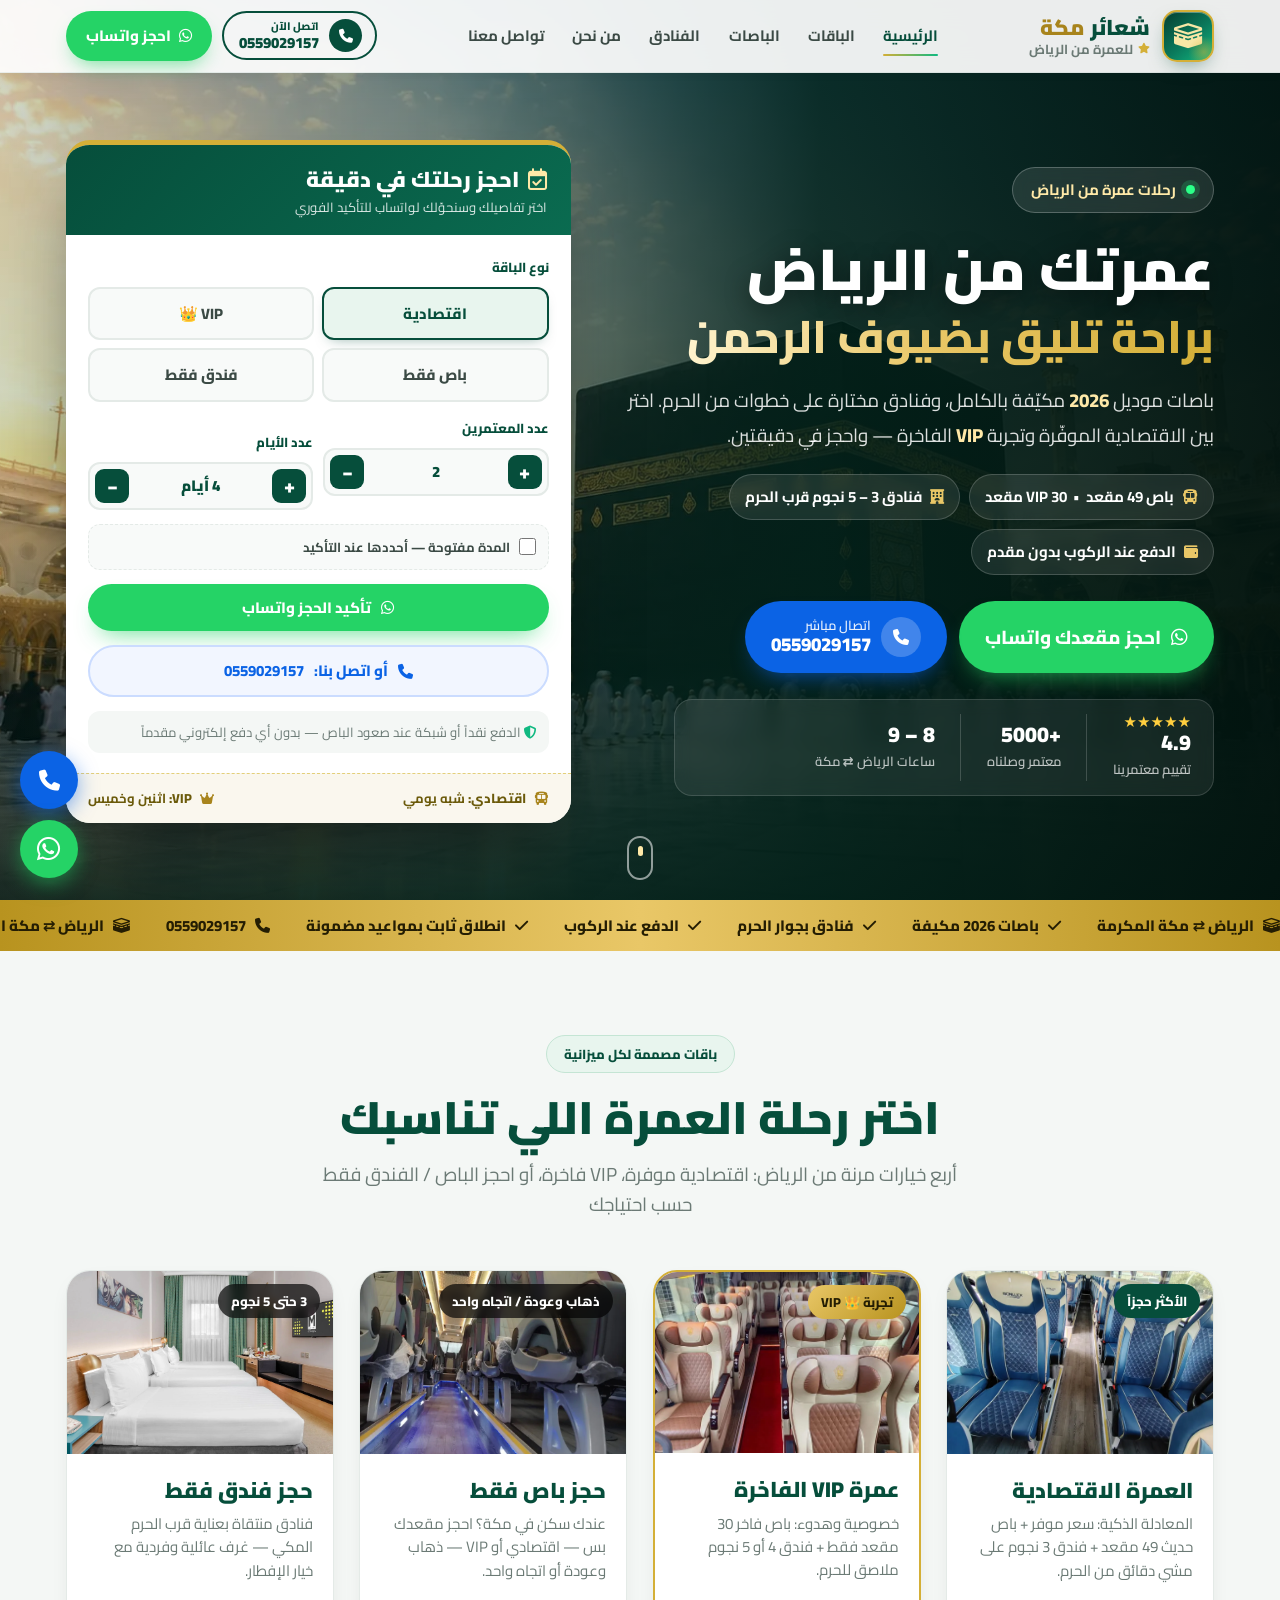
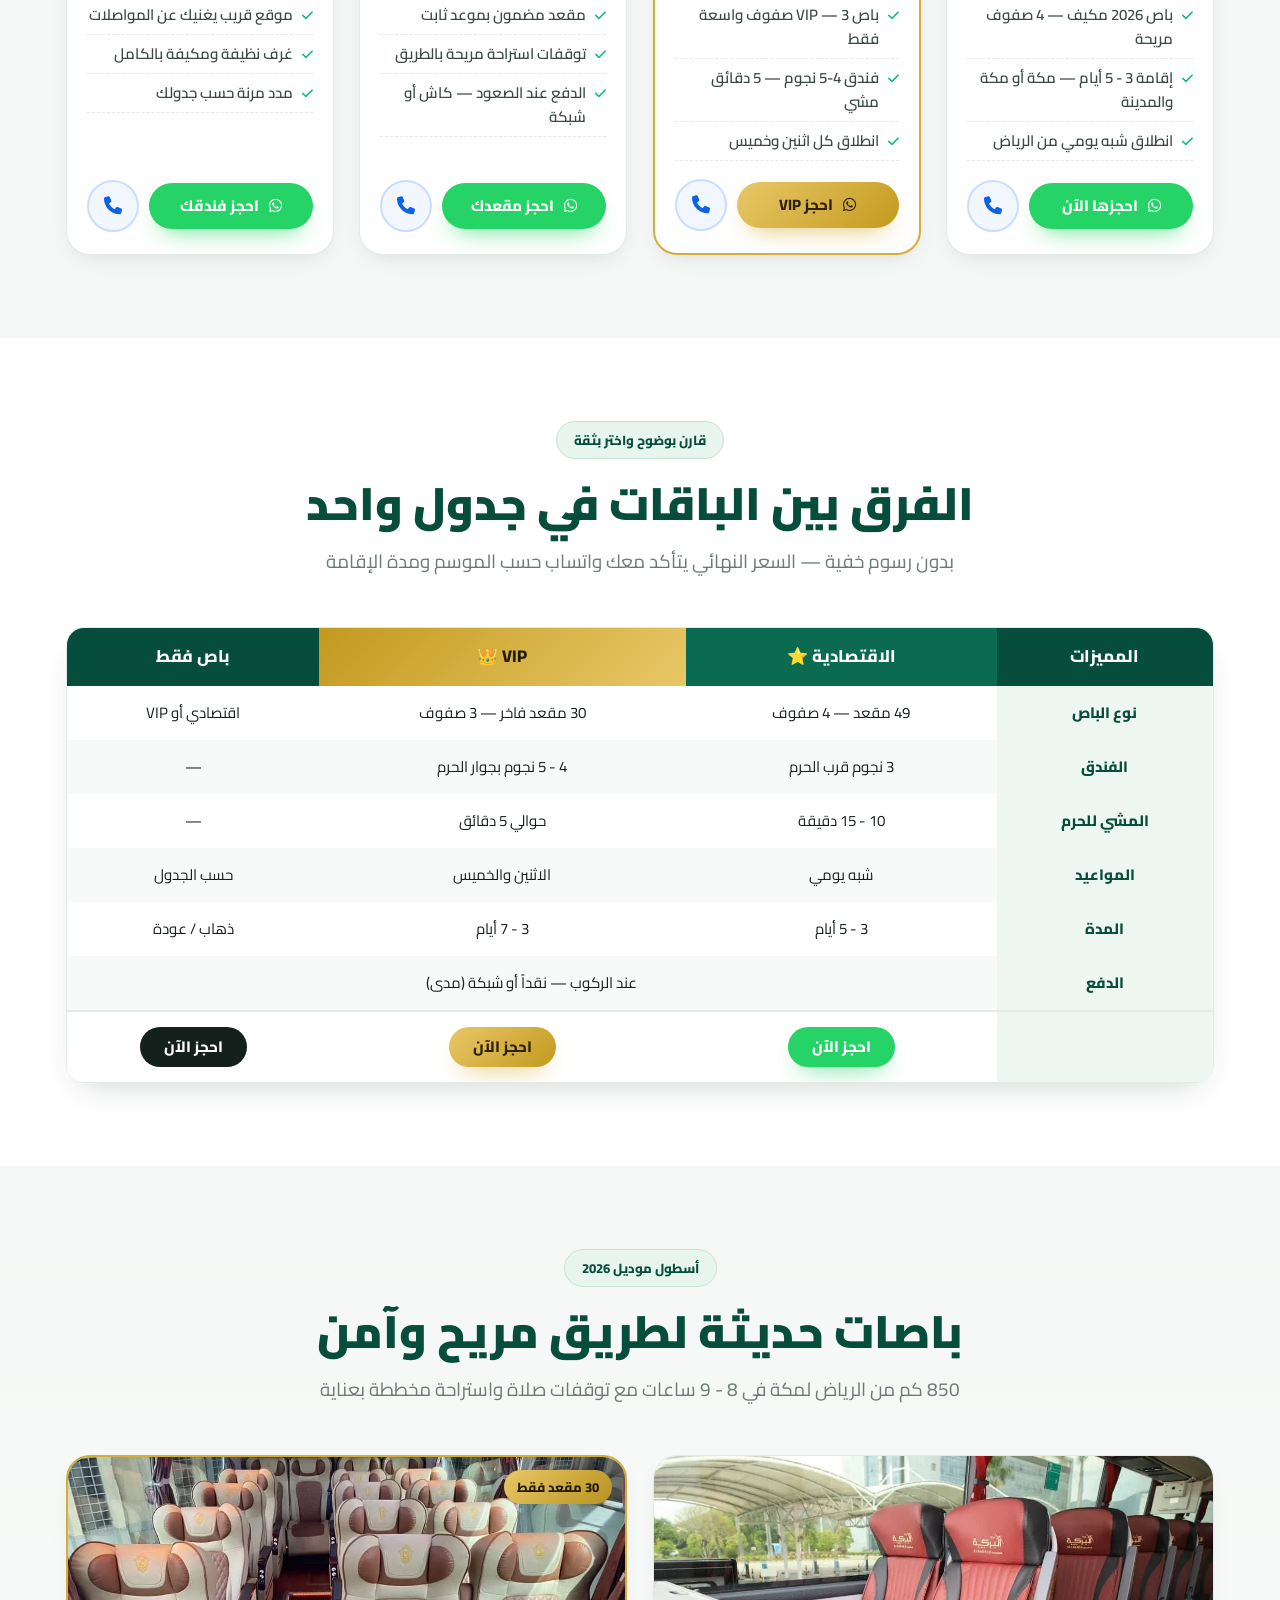
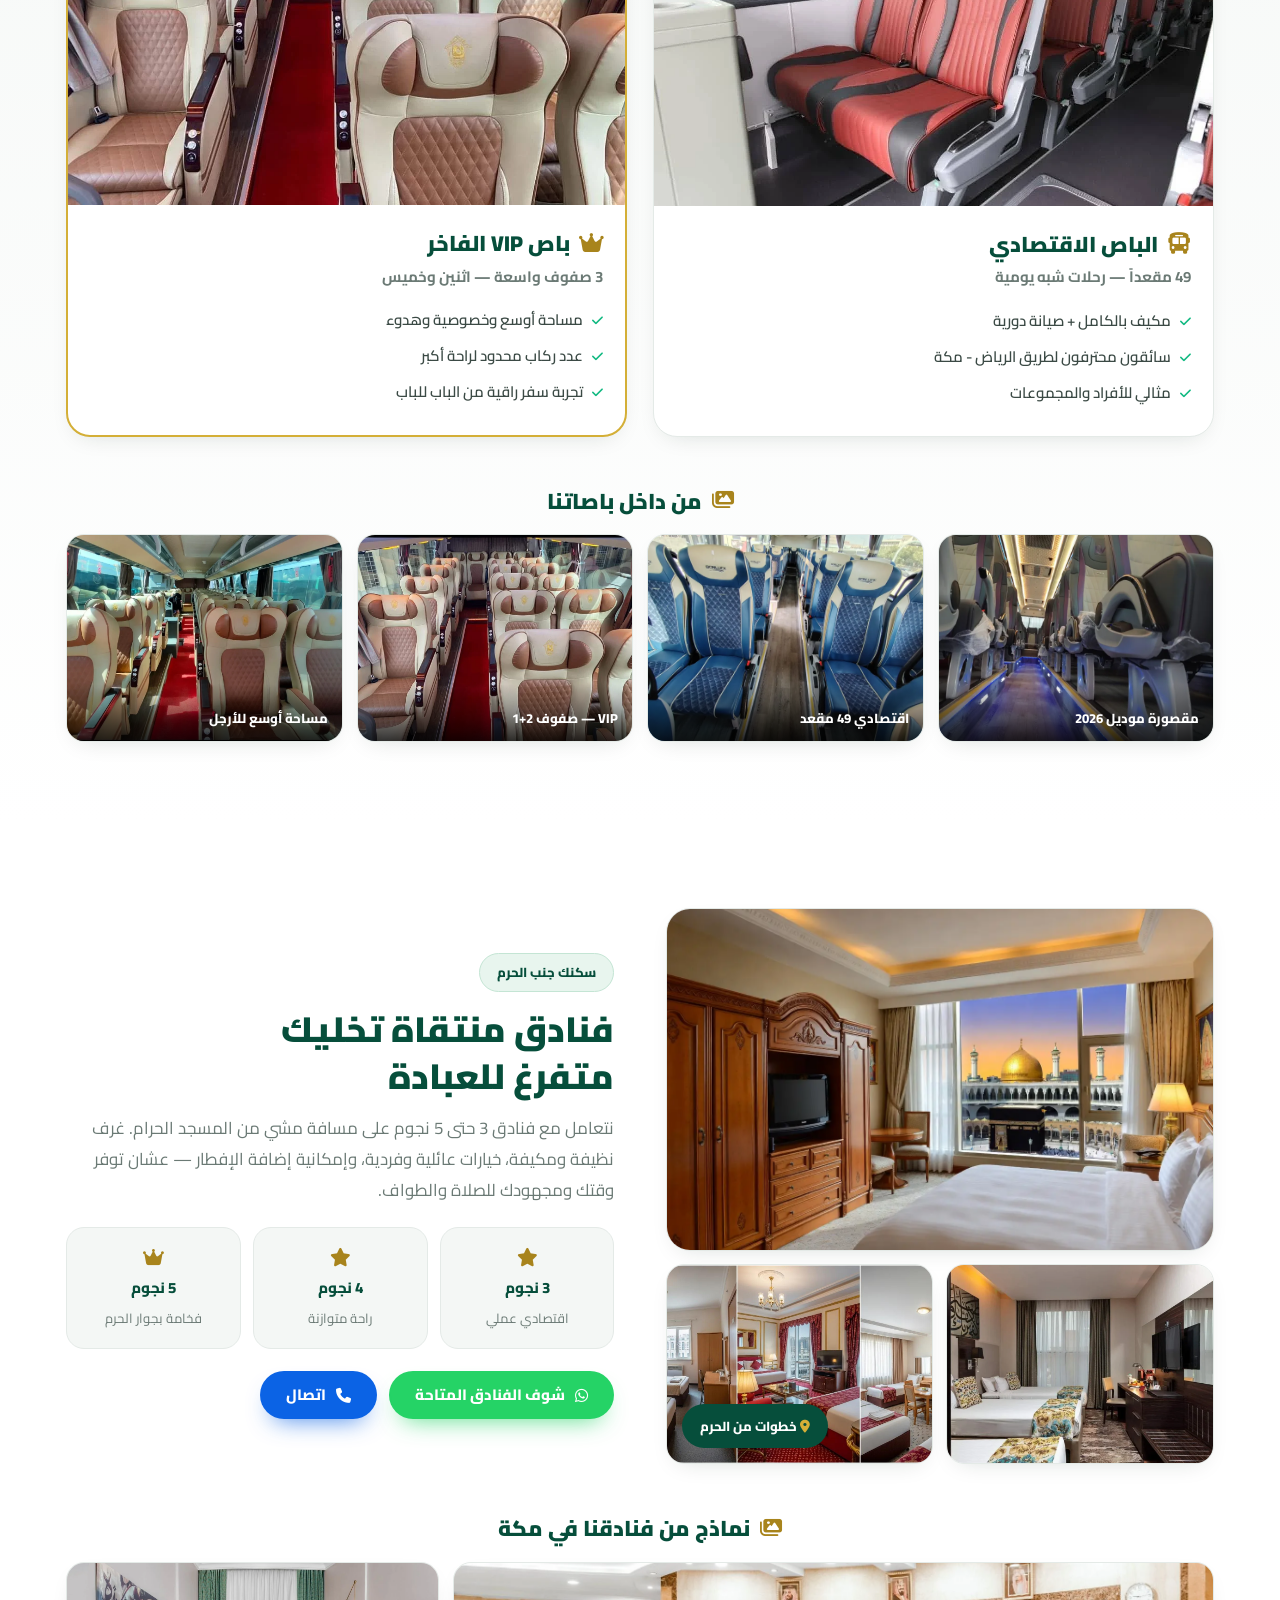
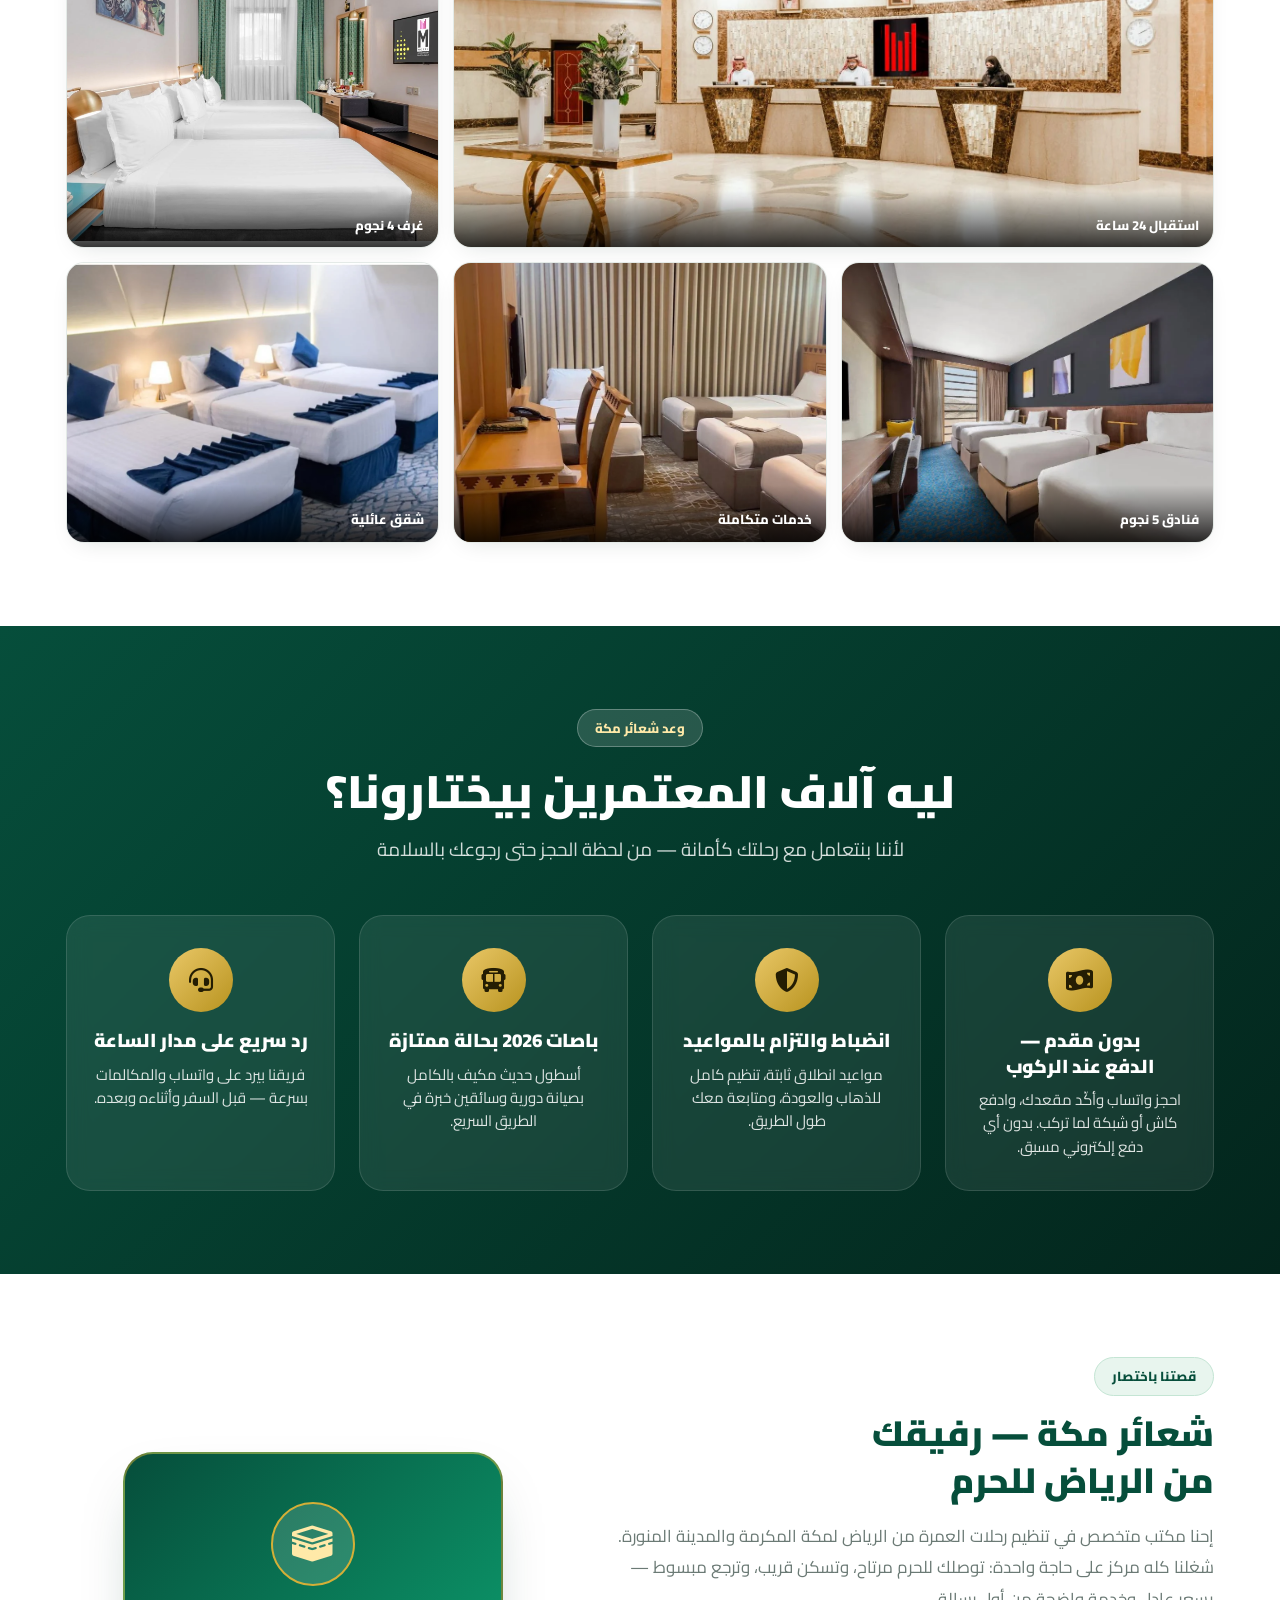
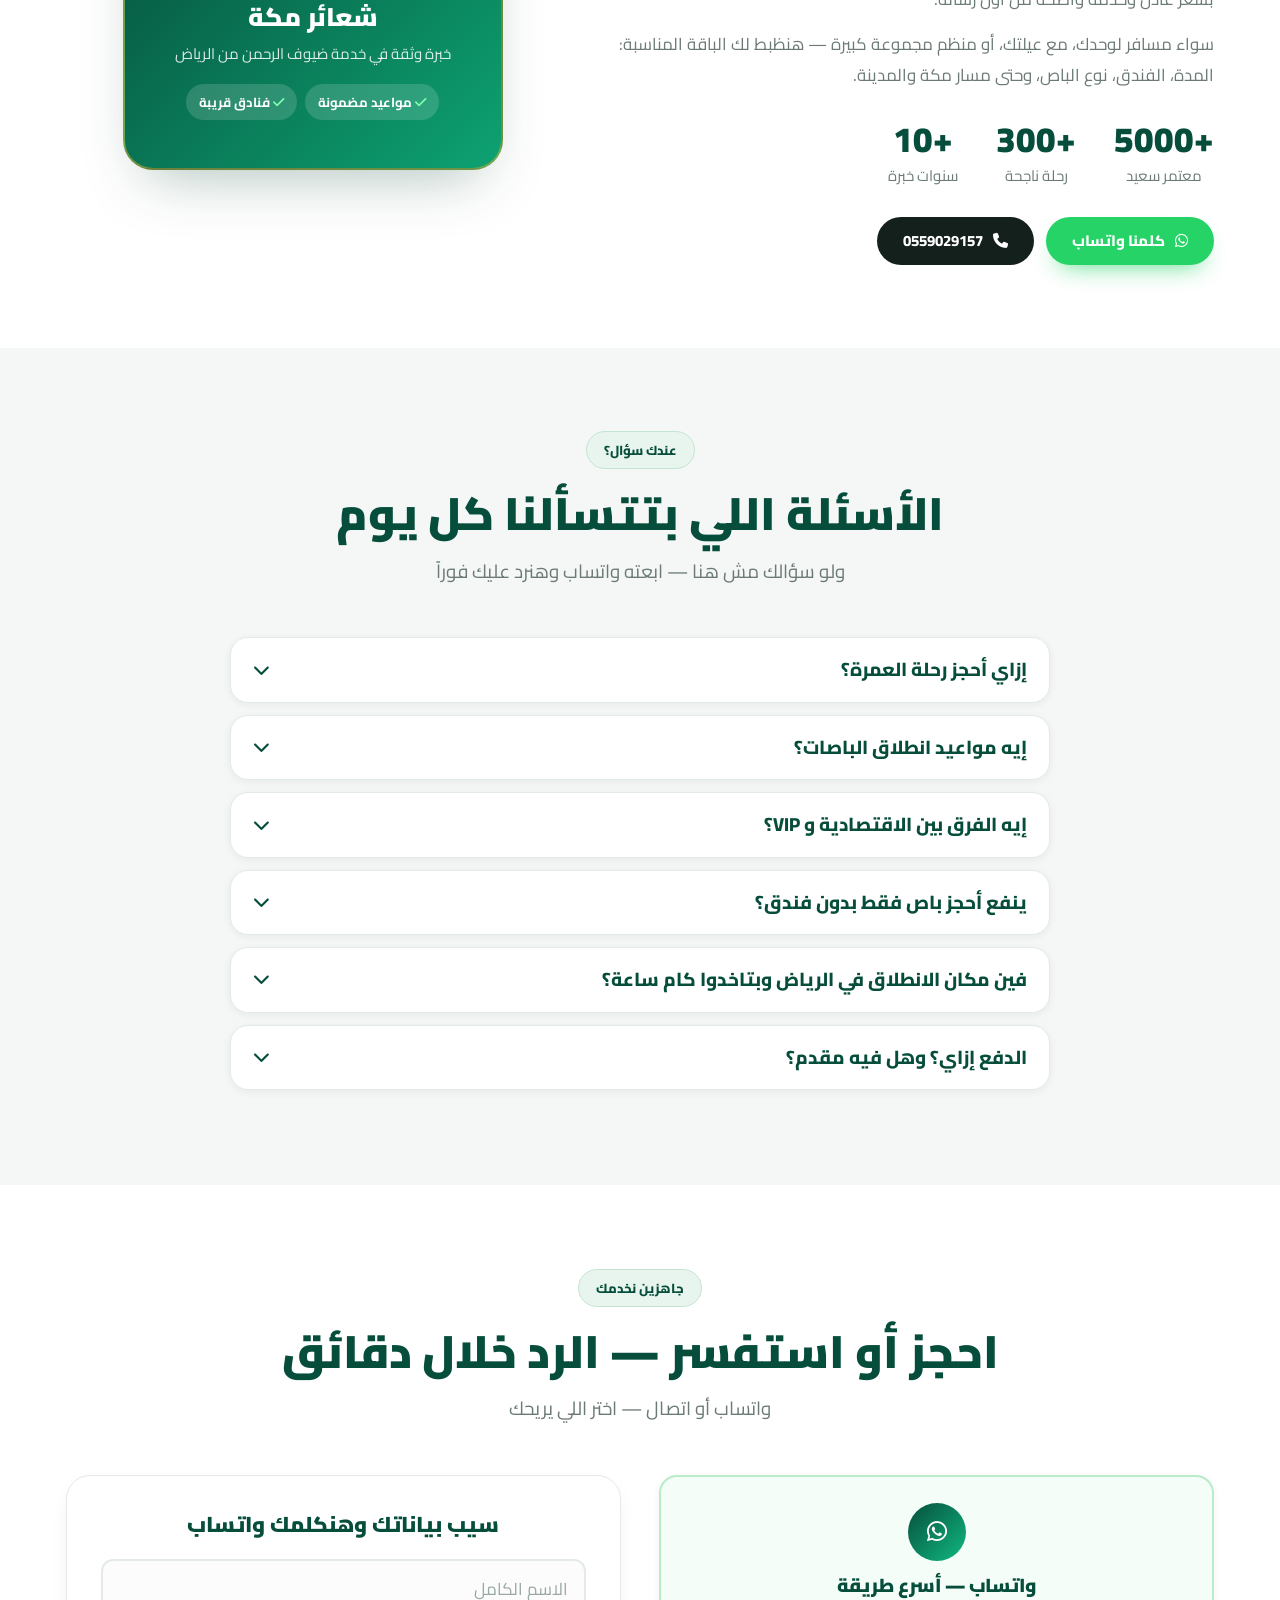
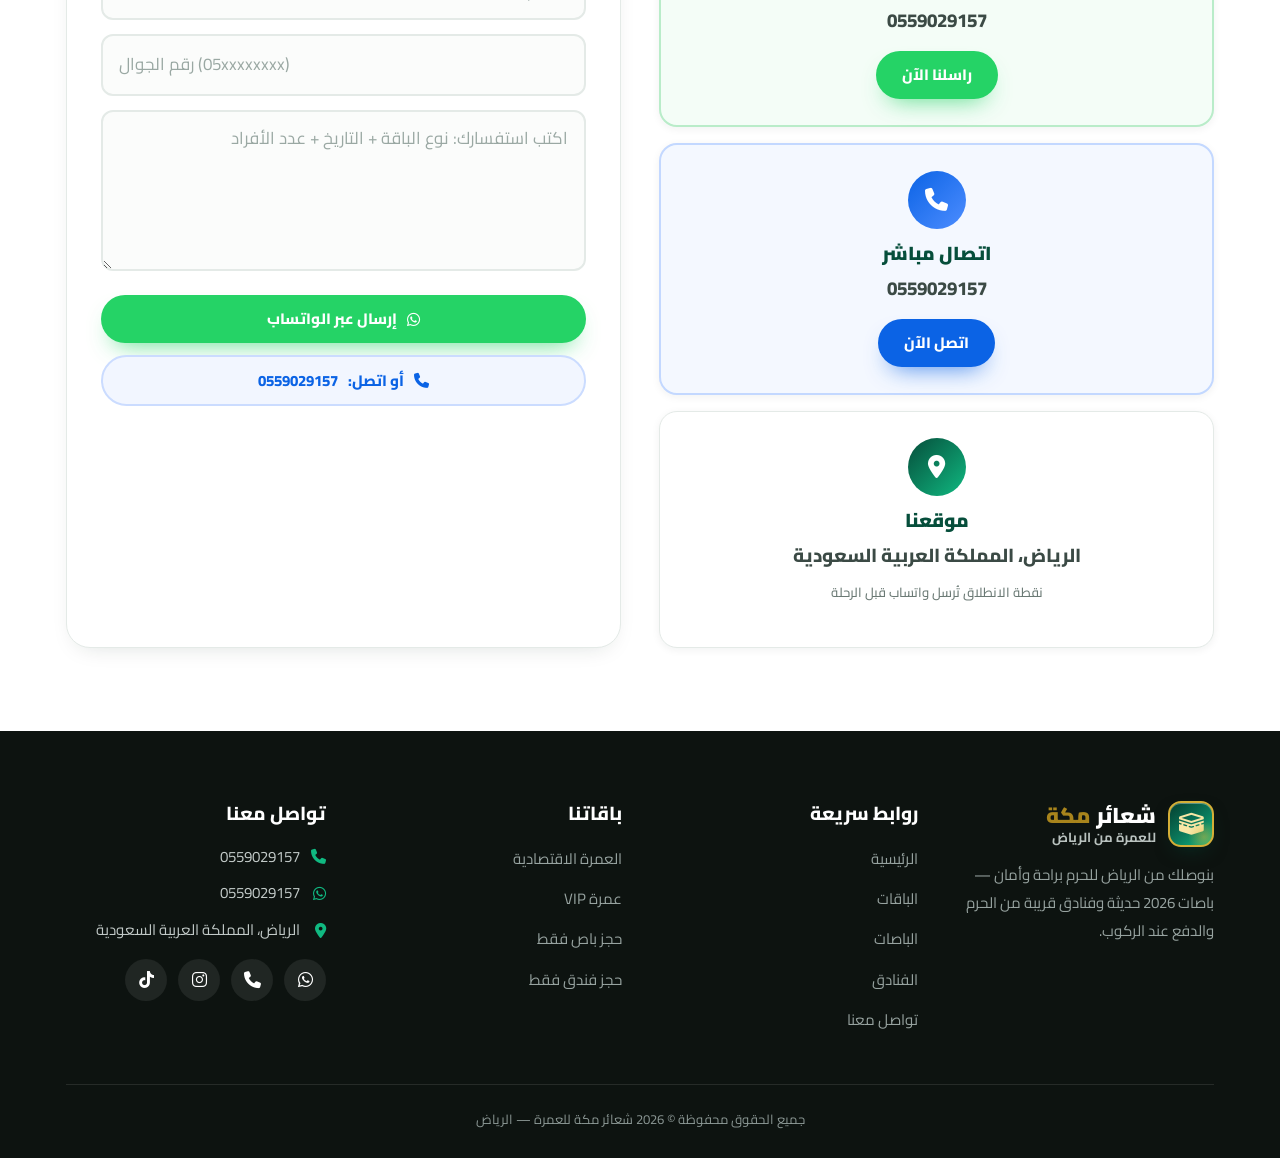
<file: index.html>
<!doctype html>
<html lang="ar" dir="rtl">
  <head>
    <meta charset="UTF-8" />
    <link rel="icon" type="image/x-icon" href="favicon.ico" />
    <meta name="viewport" content="width=device-width, initial-scale=1.0" />
    <title>شعائر مكة | رحلات عمرة من الرياض - اقتصادي و VIP | باصات 2026</title>
    <meta name="title" content="شعائر مكة | رحلات عمرة من الرياض - اقتصادي و VIP" />
    <meta name="description" content="احجز رحلة عمرتك من الرياض مع شعائر مكة ✅ باصات حديثة موديل 2026 ✅ فنادق قريبة من الحرم ✅ باقات اقتصادية و VIP ✅ الدفع عند الركوب بدون مقدم ✅ رحلات شبه يومية" />
    <meta name="keywords" content="رحلات عمرة من الرياض, عمرة من الرياض, حملات عمرة من الرياض, ارخص حملات العمرة بالرياض, مكتب عمرة بالرياض, باصات من الرياض الي مكة, باصات العمرة من الرياض" />
    <meta name="author" content="شعائر مكة للعمرة" />
    <meta name="robots" content="index, follow" />
    <meta property="og:type" content="website" />
    <meta property="og:title" content="شعائر مكة | رحلات عمرة من الرياض" />
    <meta property="og:description" content="باصات 2026 حديثة + فنادق بجوار الحرم + الدفع عند الركوب. اقتصادي و VIP من الرياض إلى مكة." />
    <meta property="og:locale" content="ar_SA" />
    <meta property="og:site_name" content="شعائر مكة للعمرة" />
    <meta name="theme-color" content="#064e3b" />
    <!-- Google tag (gtag.js) — إعلانات جوجل | هذه الصفحة فقط -->
    <script async src="https://www.googletagmanager.com/gtag/js?id=AW-18457518877"></script>
    <script>
      window.dataLayer = window.dataLayer || [];
      function gtag(){dataLayer.push(arguments);}
      gtag('js', new Date());
      gtag('config', 'AW-18457518877');
      gtag('config', 'AW-18416329084');

      // تحويل: الضغط على زر واتساب (طلب عرض أسعار تقديري)
      function gtag_report_whatsapp(url) {
        var callback = function () {
          if (typeof(url) != 'undefined') { window.location = url; }
        };
        gtag('event', 'conversion', {
          'send_to': 'AW-18457518877/8ccVCN7c1P4cEJ3GneFE',
          'value': 1.0,
          'currency': 'SAR',
          'event_callback': callback
        });
        // الحساب الجديد: طلب عرض أسعار تقديري
        gtag('event', 'conversion', {
          'send_to': 'AW-18416329084/EgP_CIKripAdEPzCy81E',
          'value': 1.0,
          'currency': 'SAR'
        });
        return false;
      }

      // تحويل: الضغط على زر الاتصال (حجز موعد)
      function gtag_report_call(url) {
        var callback = function () {
          if (typeof(url) != 'undefined') { window.location = url; }
        };
        gtag('event', 'conversion', {
          'send_to': 'AW-18457518877/0OJ3CPv0zv4cEJ3GneFE',
          'value': 1.0,
          'currency': 'SAR',
          'event_callback': callback
        });
        // الحساب الجديد: حجز موعد
        gtag('event', 'conversion', {
          'send_to': 'AW-18416329084/BXclCKacg5AdEPzCy81E',
          'value': 1.0,
          'currency': 'SAR'
        });
        return false;
      }
    </script>

    <link rel="preconnect" href="https://fonts.googleapis.com">
    <link rel="preconnect" href="https://fonts.gstatic.com" crossorigin>
    <link href="https://fonts.googleapis.com/css2?family=Cairo:wght@400..900&display=swap" rel="stylesheet">
    <link rel="preload" as="image" href="images/kaaba-hero.webp" fetchpriority="high">
    <link rel="stylesheet" href="https://cdnjs.cloudflare.com/ajax/libs/font-awesome/6.5.1/css/all.min.css">
    <link rel="stylesheet" href="styles.css">
  </head>
  <body dir="rtl">
    <!-- Header -->
    <header class="header" id="siteHeader">
      <div class="container">
        <div class="header-content">
          <a href="#home" class="logo" aria-label="شعائر مكة للعمرة">
            <span class="logo-mark">
              <i class="fa-solid fa-kaaba"></i>
              <span class="logo-shine"></span>
            </span>
            <span class="logo-text">
              <strong>شعائر <em>مكة</em></strong>
              <small><i class="fa-solid fa-star"></i> للعمرة من الرياض</small>
            </span>
          </a>
          <nav class="nav" id="mainNav">
            <ul>
              <li><a href="#home" class="active">الرئيسية</a></li>
              <li><a href="#packages">الباقات</a></li>
              <li><a href="#buses">الباصات</a></li>
              <li><a href="#hotels">الفنادق</a></li>
              <li><a href="#about">من نحن</a></li>
              <li><a href="#contact">تواصل معنا</a></li>
            </ul>
          </nav>
          <div class="header-actions">
            <a href="tel:0559029157" class="btn-call-top">
              <i class="fas fa-phone"></i>
              <span><small>اتصل الآن</small><bdo dir="ltr">0559029157</bdo></span>
            </a>
            <a href="https://wa.me/966559029157?text=%D8%A7%D9%84%D8%B3%D9%84%D8%A7%D9%85%20%D8%B9%D9%84%D9%8A%D9%83%D9%85%D8%8C%20%D8%A3%D8%B1%D9%8A%D8%AF%20%D8%AD%D8%AC%D8%B2%20%D8%B1%D8%AD%D9%84%D8%A9%20%D8%B9%D9%85%D8%B1%D8%A9" class="btn-whatsapp" target="_blank">
              <i class="fab fa-whatsapp"></i>
              احجز واتساب
            </a>
          </div>
          <button class="menu-toggle" id="menuToggle" aria-label="القائمة">
            <span></span>
            <span></span>
            <span></span>
          </button>
        </div>
      </div>
    </header>

    <!-- ===== HERO ===== -->
    <section class="hero" id="home">
      <div class="hero-bg" aria-hidden="true"></div>
      <div class="hero-veil" aria-hidden="true"></div>

      <div class="container hero-grid">
        <!-- العمود الأيمن: الرسالة -->
        <div class="hero-copy">
          <span class="hero-pill">
            <span class="dot" aria-hidden="true"></span>
            رحلات عمرة من الرياض
          </span>

          <h1 class="hero-title">
            <span class="t-main">عمرتك من الرياض</span>
            <span class="t-gold">براحة تليق بضيوف الرحمن</span>
          </h1>

          <p class="hero-desc">
            باصات موديل <b>2026</b> مكيّفة بالكامل، وفنادق مختارة على خطوات من الحرم.
            اختر بين الاقتصادية الموفّرة وتجربة <b>VIP</b> الفاخرة — واحجز في دقيقتين.
          </p>

          <ul class="hero-chips">
            <li><i class="fa-solid fa-bus" aria-hidden="true"></i> باص 49 مقعد &nbsp;•&nbsp; VIP 30 مقعد</li>
            <li><i class="fa-solid fa-hotel" aria-hidden="true"></i> فنادق 3 – 5 نجوم قرب الحرم</li>
            <li><i class="fa-solid fa-wallet" aria-hidden="true"></i> الدفع عند الركوب بدون مقدم</li>
          </ul>

          <div class="hero-cta">
            <a href="https://wa.me/966559029157?text=%D8%A7%D9%84%D8%B3%D9%84%D8%A7%D9%85%20%D8%B9%D9%84%D9%8A%D9%83%D9%85%D8%8C%20%D8%A3%D8%B1%D9%8A%D8%AF%20%D8%AD%D8%AC%D8%B2%20%D8%B1%D8%AD%D9%84%D8%A9%20%D8%B9%D9%85%D8%B1%D8%A9" class="btn btn-primary btn-lg" target="_blank" rel="noopener">
              <i class="fab fa-whatsapp" aria-hidden="true"></i>
              احجز مقعدك واتساب
            </a>
            <a href="tel:0559029157" class="btn btn-call btn-lg">
              <span class="call-ic" aria-hidden="true"><i class="fas fa-phone"></i></span>
              <span class="call-tx"><small>اتصال مباشر</small><bdo dir="ltr">0559029157</bdo></span>
            </a>
          </div>

          <div class="hero-trust">
            <div class="trust-item">
              <span class="stars" aria-hidden="true">★★★★★</span>
              <strong>4.9</strong>
              <small>تقييم معتمرينا</small>
            </div>
            <span class="trust-sep" aria-hidden="true"></span>
            <div class="trust-item">
              <strong>+5000</strong>
              <small>معتمر وصلناه</small>
            </div>
            <span class="trust-sep" aria-hidden="true"></span>
            <div class="trust-item">
              <strong>8 – 9</strong>
              <small>ساعات الرياض ⇄ مكة</small>
            </div>
          </div>
        </div>

        <!-- العمود الأيسر: كارت الحجز السريع -->
        <aside class="hero-card" aria-label="حجز سريع">
          <div class="hero-card-head">
            <h3><i class="fa-regular fa-calendar-check" aria-hidden="true"></i> احجز رحلتك في دقيقة</h3>
            <p>اختر تفاصيلك وسنحوّلك لواتساب للتأكيد الفوري</p>
          </div>

          <div class="hero-card-body">
            <div class="field">
              <span class="field-label">نوع الباقة</span>
              <div class="pkg-pick" id="pkgPick" role="group" aria-label="نوع الباقة">
                <button type="button" class="on" data-pkg="الباقة الاقتصادية (باص + فندق 3 نجوم)">اقتصادية</button>
                <button type="button" data-pkg="باقة VIP (باص فاخر + فندق 4-5 نجوم)">VIP 👑</button>
                <button type="button" data-pkg="حجز باص فقط">باص فقط</button>
                <button type="button" data-pkg="حجز فندق فقط">فندق فقط</button>
              </div>
            </div>

            <div class="hero-row">
              <div class="field">
                <span class="field-label">عدد المعتمرين</span>
                <div class="counter">
                  <button type="button" id="plusBtn" aria-label="زيادة عدد المعتمرين">+</button>
                  <span class="counter-val" id="paxCount" aria-live="polite">2</span>
                  <button type="button" id="minusBtn" aria-label="تقليل عدد المعتمرين">−</button>
                </div>
              </div>
              <div class="field">
                <span class="field-label">عدد الأيام</span>
                <div class="counter" id="daysCounter">
                  <button type="button" id="daysPlus" aria-label="زيادة عدد الأيام">+</button>
                  <span class="counter-val" id="daysCount" aria-live="polite">4 أيام</span>
                  <button type="button" id="daysMinus" aria-label="تقليل عدد الأيام">−</button>
                </div>
              </div>
            </div>

            <label class="switch-line" for="openDays">
              <input type="checkbox" id="openDays">
              <span>المدة مفتوحة — أحددها عند التأكيد</span>
            </label>

            <a href="https://wa.me/966559029157" class="btn btn-primary btn-block" id="quickBookBtn" target="_blank" rel="noopener">
              <i class="fab fa-whatsapp" aria-hidden="true"></i> تأكيد الحجز واتساب
            </a>
            <a href="tel:0559029157" class="btn btn-outline-call btn-block">
              <i class="fas fa-phone" aria-hidden="true"></i> أو اتصل بنا: <bdo dir="ltr">0559029157</bdo>
            </a>

            <p class="hero-note"><i class="fa-solid fa-shield-halved" aria-hidden="true"></i> الدفع نقداً أو شبكة عند صعود الباص — بدون أي دفع إلكتروني مقدماً</p>
          </div>

          <div class="hero-card-foot">
            <span><i class="fa-solid fa-bus" aria-hidden="true"></i> <b>اقتصادي:</b> شبه يومي</span>
            <span><i class="fa-solid fa-crown" aria-hidden="true"></i> <b>VIP:</b> اثنين وخميس</span>
          </div>
        </aside>
      </div>

      <a href="#packages" class="scroll-hint" aria-label="انزل للباقات"><span></span></a>
    </section>

    <!-- شريط مواعيد متحرك -->
    <div class="marquee">
      <div class="marquee-track">
        <span><i class="fa-solid fa-kaaba"></i> الرياض ⇄ مكة المكرمة</span>
        <span><i class="fa-solid fa-check"></i> باصات 2026 مكيفة</span>
        <span><i class="fa-solid fa-check"></i> فنادق بجوار الحرم</span>
        <span><i class="fa-solid fa-check"></i> الدفع عند الركوب</span>
        <span><i class="fa-solid fa-check"></i> انطلاق ثابت بمواعيد مضمونة</span>
        <span><i class="fa-solid fa-phone"></i> <bdo dir="ltr">0559029157</bdo></span>
        <span><i class="fa-solid fa-kaaba"></i> الرياض ⇄ مكة المكرمة</span>
        <span><i class="fa-solid fa-check"></i> باصات 2026 مكيفة</span>
        <span><i class="fa-solid fa-check"></i> فنادق بجوار الحرم</span>
        <span><i class="fa-solid fa-check"></i> الدفع عند الركوب</span>
      </div>
    </div>

    <!-- الباقات الأربع -->
    <section class="services" id="packages">
      <div class="container">
        <div class="section-header">
          <span class="kicker">باقات مصممة لكل ميزانية</span>
          <h2>اختر رحلة العمرة اللي تناسبك</h2>
          <p>أربع خيارات مرنة من الرياض: اقتصادية موفرة، VIP فاخرة، أو احجز الباص / الفندق فقط حسب احتياجك</p>
        </div>
        <div class="services-grid">
          <div class="service-card">
            <div class="service-image">
              <img src="images/bus-eco-2.webp" alt="باص العمرة الاقتصادي 49 مقعداً من الرياض إلى مكة" loading="lazy">
              <span class="img-tag">الأكثر حجزاً</span>
            </div>
            <div class="service-body">
              <h3>العمرة الاقتصادية</h3>
              <p>المعادلة الذكية: سعر موفر + باص حديث 49 مقعد + فندق 3 نجوم على مشي دقائق من الحرم.</p>
              <ul class="mini-list">
                <li><i class="fas fa-check"></i> باص 2026 مكيف — 4 صفوف مريحة</li>
                <li><i class="fas fa-check"></i> إقامة 3 - 5 أيام — مكة أو مكة والمدينة</li>
                <li><i class="fas fa-check"></i> انطلاق شبه يومي من الرياض</li>
              </ul>
              <div class="card-actions">
                <a href="https://wa.me/966559029157?text=%D8%A7%D9%84%D8%B3%D9%84%D8%A7%D9%85%20%D8%B9%D9%84%D9%8A%D9%83%D9%85%D8%8C%20%D8%A3%D8%B1%D9%8A%D8%AF%20%D8%AD%D8%AC%D8%B2%20%D8%A7%D9%84%D8%A8%D8%A7%D9%82%D8%A9%20%D8%A7%D9%84%D8%A7%D9%82%D8%AA%D8%B5%D8%A7%D8%AF%D9%8A%D8%A9" class="btn btn-primary" target="_blank"><i class="fab fa-whatsapp"></i> احجزها الآن</a>
                <a href="tel:0559029157" class="icon-call" aria-label="اتصال"><i class="fas fa-phone"></i></a>
              </div>
            </div>
          </div>
          <div class="service-card vip-card">
            <div class="service-image">
              <img src="images/bus-vip-1.webp" alt="باص عمرة VIP فاخر 30 مقعداً بثلاثة صفوف واسعة" loading="lazy">
              <span class="img-tag gold">تجربة 👑 VIP</span>
            </div>
            <div class="service-body">
              <h3>عمرة VIP الفاخرة</h3>
              <p>خصوصية وهدوء: باص فاخر 30 مقعد فقط + فندق 4 أو 5 نجوم ملاصق للحرم.</p>
              <ul class="mini-list">
                <li><i class="fas fa-check"></i> باص VIP — 3 صفوف واسعة فقط</li>
                <li><i class="fas fa-check"></i> فندق 4-5 نجوم — 5 دقائق مشي</li>
                <li><i class="fas fa-check"></i> انطلاق كل اثنين وخميس</li>
              </ul>
              <div class="card-actions">
                <a href="https://wa.me/966559029157?text=%D8%A7%D9%84%D8%B3%D9%84%D8%A7%D9%85%20%D8%B9%D9%84%D9%8A%D9%83%D9%85%D8%8C%20%D8%A3%D8%B1%D9%8A%D8%AF%20%D8%AD%D8%AC%D8%B2%20%D8%A8%D8%A7%D9%82%D8%A9%20VIP" class="btn btn-gold" target="_blank"><i class="fab fa-whatsapp"></i> احجز VIP</a>
                <a href="tel:0559029157" class="icon-call" aria-label="اتصال"><i class="fas fa-phone"></i></a>
              </div>
            </div>
          </div>
          <div class="service-card">
            <div class="service-image">
              <img src="images/bus-eco-3.webp" alt="مقصورة باص عمرة موديل 2026 مكيفة بالكامل" loading="lazy">
              <span class="img-tag dark">ذهاب وعودة / اتجاه واحد</span>
            </div>
            <div class="service-body">
              <h3>حجز باص فقط</h3>
              <p>عندك سكن في مكة؟ احجز مقعدك بس — اقتصادي أو VIP — ذهاب وعودة أو اتجاه واحد.</p>
              <ul class="mini-list">
                <li><i class="fas fa-check"></i> مقعد مضمون بموعد ثابت</li>
                <li><i class="fas fa-check"></i> توقفات استراحة مريحة بالطريق</li>
                <li><i class="fas fa-check"></i> الدفع عند الصعود — كاش أو شبكة</li>
              </ul>
              <div class="card-actions">
                <a href="https://wa.me/966559029157?text=%D8%A7%D9%84%D8%B3%D9%84%D8%A7%D9%85%20%D8%B9%D9%84%D9%8A%D9%83%D9%85%D8%8C%20%D8%A3%D8%B1%D9%8A%D8%AF%20%D8%AD%D8%AC%D8%B2%20%D9%85%D9%82%D8%B9%D8%AF%20%D8%A8%D8%A7%D8%B5%20%D9%81%D9%82%D8%B7" class="btn btn-primary" target="_blank"><i class="fab fa-whatsapp"></i> احجز مقعدك</a>
                <a href="tel:0559029157" class="icon-call" aria-label="اتصال"><i class="fas fa-phone"></i></a>
              </div>
            </div>
          </div>
          <div class="service-card">
            <div class="service-image">
              <img src="images/hotel-2.webp" alt="غرفة فندقية نظيفة قرب الحرم المكي" loading="lazy">
              <span class="img-tag dark">3 حتى 5 نجوم</span>
            </div>
            <div class="service-body">
              <h3>حجز فندق فقط</h3>
              <p>فنادق منتقاة بعناية قرب الحرم المكي — غرف عائلية وفردية مع خيار الإفطار.</p>
              <ul class="mini-list">
                <li><i class="fas fa-check"></i> موقع قريب يغنيك عن المواصلات</li>
                <li><i class="fas fa-check"></i> غرف نظيفة ومكيفة بالكامل</li>
                <li><i class="fas fa-check"></i> مدد مرنة حسب جدولك</li>
              </ul>
              <div class="card-actions">
                <a href="https://wa.me/966559029157?text=%D8%A7%D9%84%D8%B3%D9%84%D8%A7%D9%85%20%D8%B9%D9%84%D9%8A%D9%83%D9%85%D8%8C%20%D8%A3%D8%B1%D9%8A%D8%AF%20%D8%AD%D8%AC%D8%B2%20%D9%81%D9%86%D8%AF%D9%82%20%D9%81%D9%82%D8%B7" class="btn btn-primary" target="_blank"><i class="fab fa-whatsapp"></i> احجز فندقك</a>
                <a href="tel:0559029157" class="icon-call" aria-label="اتصال"><i class="fas fa-phone"></i></a>
              </div>
            </div>
          </div>
        </div>
      </div>
    </section>

    <!-- جدول المقارنة -->
    <section class="compare" id="trips">
      <div class="container">
        <div class="section-header">
          <span class="kicker">قارن بوضوح واختر بثقة</span>
          <h2>الفرق بين الباقات في جدول واحد</h2>
          <p>بدون رسوم خفية — السعر النهائي يتأكد معك واتساب حسب الموسم ومدة الإقامة</p>
        </div>
        <div class="table-wrap">
          <table class="compare-table">
            <thead>
              <tr>
                <th>المميزات</th>
                <th class="hl">الاقتصادية ⭐</th>
                <th class="vip">VIP 👑</th>
                <th>باص فقط</th>
              </tr>
            </thead>
            <tbody>
              <tr><td>نوع الباص</td><td>49 مقعد — 4 صفوف</td><td>30 مقعد فاخر — 3 صفوف</td><td>اقتصادي أو VIP</td></tr>
              <tr><td>الفندق</td><td>3 نجوم قرب الحرم</td><td>4 - 5 نجوم بجوار الحرم</td><td>—</td></tr>
              <tr><td>المشي للحرم</td><td>10 - 15 دقيقة</td><td>حوالي 5 دقائق</td><td>—</td></tr>
              <tr><td>المواعيد</td><td>شبه يومي</td><td>الاثنين والخميس</td><td>حسب الجدول</td></tr>
              <tr><td>المدة</td><td>3 - 5 أيام</td><td>3 - 7 أيام</td><td>ذهاب / عودة</td></tr>
              <tr><td>الدفع</td><td colspan="3">عند الركوب — نقداً أو شبكة (مدى)</td></tr>
              <tr class="cta-row">
                <td></td>
                <td><a class="btn btn-primary btn-sm" target="_blank" href="https://wa.me/966559029157?text=%D8%A3%D8%B1%D9%8A%D8%AF%20%D8%A7%D9%84%D8%A8%D8%A7%D9%82%D8%A9%20%D8%A7%D9%84%D8%A7%D9%82%D8%AA%D8%B5%D8%A7%D8%AF%D9%8A%D8%A9">احجز الآن</a></td>
                <td><a class="btn btn-gold btn-sm" target="_blank" href="https://wa.me/966559029157?text=%D8%A3%D8%B1%D9%8A%D8%AF%20%D8%A8%D8%A7%D9%82%D8%A9%20VIP">احجز الآن</a></td>
                <td><a class="btn btn-dark btn-sm" target="_blank" href="https://wa.me/966559029157?text=%D8%A3%D8%B1%D9%8A%D8%AF%20%D8%AD%D8%AC%D8%B2%20%D8%A8%D8%A7%D8%B5%20%D9%81%D9%82%D8%B7">احجز الآن</a></td>
              </tr>
            </tbody>
          </table>
        </div>
      </div>
    </section>

    <!-- الباصات -->
    <section class="buses" id="buses">
      <div class="container">
        <div class="section-header">
          <span class="kicker">أسطول موديل 2026</span>
          <h2>باصات حديثة لطريق مريح وآمن</h2>
          <p>850 كم من الرياض لمكة في 8 - 9 ساعات مع توقفات صلاة واستراحة مخططة بعناية</p>
        </div>
        <div class="buses-grid">
          <div class="bus-card">
            <div class="bus-img"><img src="images/bus-eco-1.webp" alt="مقاعد الباص الاقتصادي المريحة لرحلة الرياض مكة" loading="lazy"></div>
            <div class="bus-body">
              <h3><i class="fa-solid fa-bus"></i> الباص الاقتصادي</h3>
              <p class="bus-sub">49 مقعداً — رحلات شبه يومية</p>
              <ul>
                <li><i class="fa-solid fa-check"></i> مكيف بالكامل + صيانة دورية</li>
                <li><i class="fa-solid fa-check"></i> سائقون محترفون لطريق الرياض - مكة</li>
                <li><i class="fa-solid fa-check"></i> مثالي للأفراد والمجموعات</li>
              </ul>
            </div>
          </div>
          <div class="bus-card vip">
            <div class="bus-img"><img src="images/bus-vip-1.webp" alt="مقاعد باص VIP الواسعة بصفوف 2+1" loading="lazy"><span class="img-tag gold">30 مقعد فقط</span></div>
            <div class="bus-body">
              <h3><i class="fa-solid fa-crown"></i> باص VIP الفاخر</h3>
              <p class="bus-sub">3 صفوف واسعة — اثنين وخميس</p>
              <ul>
                <li><i class="fa-solid fa-check"></i> مساحة أوسع وخصوصية وهدوء</li>
                <li><i class="fa-solid fa-check"></i> عدد ركاب محدود لراحة أكبر</li>
                <li><i class="fa-solid fa-check"></i> تجربة سفر راقية من الباب للباب</li>
              </ul>
            </div>
          </div>
        </div>

        <h3 class="gallery-title"><i class="fa-solid fa-images" aria-hidden="true"></i> من داخل باصاتنا</h3>
        <div class="gallery gallery-4">
          <figure><img src="images/bus-eco-3.webp" alt="مقصورة باص العمرة بإضاءة حديثة وأرضية خشبية" loading="lazy"><figcaption>مقصورة موديل 2026</figcaption></figure>
          <figure><img src="images/bus-eco-2.webp" alt="صفوف مقاعد الباص الاقتصادي 49 مقعداً" loading="lazy"><figcaption>اقتصادي 49 مقعد</figcaption></figure>
          <figure><img src="images/bus-vip-1.webp" alt="مقاعد باص VIP الجلدية الفاخرة بصفوف واسعة" loading="lazy"><figcaption>VIP — صفوف 2+1</figcaption></figure>
          <figure><img src="images/bus-vip-2.webp" alt="ممشى باص VIP بين المقاعد الواسعة" loading="lazy"><figcaption>مساحة أوسع للأرجل</figcaption></figure>
        </div>
      </div>
    </section>

    <!-- الفنادق -->
    <section class="hotels" id="hotels">
      <div class="container hotels-grid">
        <div class="hotels-imgs">
          <img class="big" src="images/hotel-kaaba-view.webp" alt="غرفة فندق 5 نجوم بإطلالة على الكعبة والمسجد الحرام" loading="lazy">
          <img class="small" src="images/hotel-1.webp" alt="غرفة ثلاثية مكيفة في فندق قرب الحرم" loading="lazy">
          <img class="small" src="images/hotel-rooms.webp" alt="نماذج غرف وشقق فندقية في مكة المكرمة" loading="lazy">
          <div class="hotels-badge"><i class="fa-solid fa-location-dot"></i> خطوات من الحرم</div>
        </div>
        <div class="hotels-copy">
          <span class="kicker">سكنك جنب الحرم</span>
          <h2>فنادق منتقاة تخليك متفرغ للعبادة</h2>
          <p>نتعامل مع فنادق 3 حتى 5 نجوم على مسافة مشي من المسجد الحرام. غرف نظيفة ومكيفة، خيارات عائلية وفردية، وإمكانية إضافة الإفطار — عشان توفر وقتك ومجهودك للصلاة والطواف.</p>
          <div class="hotels-points">
            <div><i class="fa-solid fa-star"></i><b>3 نجوم</b><small>اقتصادي عملي</small></div>
            <div><i class="fa-solid fa-star"></i><b>4 نجوم</b><small>راحة متوازنة</small></div>
            <div><i class="fa-solid fa-crown"></i><b>5 نجوم</b><small>فخامة بجوار الحرم</small></div>
          </div>
          <div class="hotels-cta">
            <a href="https://wa.me/966559029157?text=%D8%A3%D8%B1%D9%8A%D8%AF%20%D8%A7%D9%84%D8%A7%D8%B3%D8%AA%D9%81%D8%B3%D8%A7%D8%B1%20%D8%B9%D9%86%20%D8%A7%D9%84%D9%81%D9%86%D8%A7%D8%AF%D9%82%20%D8%A7%D9%84%D9%85%D8%AA%D8%A7%D8%AD%D8%A9" class="btn btn-primary" target="_blank"><i class="fab fa-whatsapp"></i> شوف الفنادق المتاحة</a>
            <a href="tel:0559029157" class="btn btn-call"><i class="fas fa-phone"></i> اتصال</a>
          </div>
        </div>
      </div>

      <div class="container">
        <h3 class="gallery-title"><i class="fa-solid fa-images" aria-hidden="true"></i> نماذج من فنادقنا في مكة</h3>
        <div class="gallery gallery-5">
          <figure class="wide"><img src="images/hotel-lobby.webp" alt="بهو فندق فخم في مكة باستقبال على مدار الساعة" loading="lazy"><figcaption>استقبال 24 ساعة</figcaption></figure>
          <figure><img src="images/hotel-2.webp" alt="غرفة فندقية عصرية بثلاثة أسرّة قرب الحرم" loading="lazy"><figcaption>غرف 4 نجوم</figcaption></figure>
          <figure><img src="images/hotel-3.webp" alt="غرفة فندق 5 نجوم قرب المسجد الحرام" loading="lazy"><figcaption>فنادق 5 نجوم</figcaption></figure>
          <figure><img src="images/hotel-4.webp" alt="غرفة فندقية مريحة بخدمات متكاملة في مكة" loading="lazy"><figcaption>خدمات متكاملة</figcaption></figure>
          <figure><img src="images/hotel-family.webp" alt="شقة فندقية عائلية واسعة في مكة" loading="lazy"><figcaption>شقق عائلية</figcaption></figure>
        </div>
      </div>
    </section>

    <!-- لماذا نحن -->
    <section class="why-us">
      <div class="container">
        <div class="section-header">
          <span class="kicker light">وعد شعائر مكة</span>
          <h2>ليه آلاف المعتمرين بيختارونا؟</h2>
          <p>لأننا بنتعامل مع رحلتك كأمانة — من لحظة الحجز حتى رجوعك بالسلامة</p>
        </div>
        <div class="why-us-grid">
          <div class="why-us-card">
            <div class="why-us-icon"><i class="fas fa-money-bill-wave"></i></div>
            <h3>بدون مقدم — الدفع عند الركوب</h3>
            <p>احجز واتساب وأكّد مقعدك، وادفع كاش أو شبكة لما تركب. بدون أي دفع إلكتروني مسبق.</p>
          </div>
          <div class="why-us-card">
            <div class="why-us-icon"><i class="fas fa-shield-halved"></i></div>
            <h3>انضباط والتزام بالمواعيد</h3>
            <p>مواعيد انطلاق ثابتة، تنظيم كامل للذهاب والعودة، ومتابعة معك طول الطريق.</p>
          </div>
          <div class="why-us-card">
            <div class="why-us-icon"><i class="fas fa-bus"></i></div>
            <h3>باصات 2026 بحالة ممتازة</h3>
            <p>أسطول حديث مكيف بالكامل بصيانة دورية وسائقين خبرة في الطريق السريع.</p>
          </div>
          <div class="why-us-card">
            <div class="why-us-icon"><i class="fas fa-headset"></i></div>
            <h3>رد سريع على مدار الساعة</h3>
            <p>فريقنا بيرد على واتساب والمكالمات بسرعة — قبل السفر وأثناءه وبعده.</p>
          </div>
        </div>
      </div>
    </section>

    <!-- من نحن -->
    <section class="about" id="about">
      <div class="container">
        <div class="about-content">
          <div class="about-text">
            <span class="kicker">قصتنا باختصار</span>
            <h2>شعائر مكة — رفيقك من الرياض للحرم</h2>
            <p>إحنا مكتب متخصص في تنظيم رحلات العمرة من الرياض لمكة المكرمة والمدينة المنورة. شغلنا كله مركز على حاجة واحدة: توصلك للحرم مرتاح، وتسكن قريب، وترجع مبسوط — بسعر عادل وخدمة واضحة من أول رسالة.</p>
            <p>سواء مسافر لوحدك، مع عيلتك، أو منظم مجموعة كبيرة — هنظبط لك الباقة المناسبة: المدة، الفندق، نوع الباص، وحتى مسار مكة والمدينة.</p>
            <div class="about-stats">
              <div class="stat"><span class="stat-number">+5000</span><span class="stat-label">معتمر سعيد</span></div>
              <div class="stat"><span class="stat-number">+300</span><span class="stat-label">رحلة ناجحة</span></div>
              <div class="stat"><span class="stat-number">+10</span><span class="stat-label">سنوات خبرة</span></div>
            </div>
            <div class="about-cta">
              <a href="https://wa.me/966559029157" class="btn btn-primary" target="_blank"><i class="fab fa-whatsapp"></i> كلمنا واتساب</a>
              <a href="tel:0559029157" class="btn btn-dark"><i class="fas fa-phone"></i> <bdo dir="ltr">0559029157</bdo></a>
            </div>
          </div>
          <div class="about-image">
            <div class="about-card">
              <span class="about-kaaba"><i class="fa-solid fa-kaaba"></i></span>
              <h3>شعائر مكة</h3>
              <p>خبرة وثقة في خدمة ضيوف الرحمن من الرياض</p>
              <div class="about-mini"><span><i class="fa-solid fa-check"></i> مواعيد مضمونة</span><span><i class="fa-solid fa-check"></i> فنادق قريبة</span></div>
            </div>
          </div>
        </div>
      </div>
    </section>

    <!-- الأسئلة الشائعة -->
    <section class="faq">
      <div class="container">
        <div class="section-header">
          <span class="kicker">عندك سؤال؟</span>
          <h2>الأسئلة اللي بتتسألنا كل يوم</h2>
          <p>ولو سؤالك مش هنا — ابعته واتساب وهنرد عليك فوراً</p>
        </div>
        <div class="faq-list">
          <div class="faq-item">
            <div class="faq-question"><h3>إزاي أحجز رحلة العمرة؟</h3><i class="fas fa-chevron-down"></i></div>
            <div class="faq-answer"><p>بضغطة واحدة: دوس زر الواتساب، ابعت نوع الباقة + التاريخ + عدد الأفراد، وهنأكد لك التوفر والسعر النهائي خلال دقائق. أو اتصل على <bdo dir="ltr">0559029157</bdo> مباشرة.</p></div>
          </div>
          <div class="faq-item">
            <div class="faq-question"><h3>إيه مواعيد انطلاق الباصات؟</h3><i class="fas fa-chevron-down"></i></div>
            <div class="faq-answer"><p>الباص الاقتصادي (49 مقعد) بيتحرك شبه يومي، وباص VIP الفاخر (30 مقعد) بيتحرك كل اثنين وخميس. ابعتلنا تاريخك وهنقولك أقرب رحلة متاحة.</p></div>
          </div>
          <div class="faq-item">
            <div class="faq-question"><h3>إيه الفرق بين الاقتصادية و VIP؟</h3><i class="fas fa-chevron-down"></i></div>
            <div class="faq-answer"><p>الاقتصادية: باص 49 مقعد + فندق 3 نجوم — قيمة ممتازة مقابل السعر. الـVIP: باص فاخر 30 مقعد بمساحة أوسع + فندق 4 أو 5 نجوم جنب الحرم — راحة وخصوصية أعلى.</p></div>
          </div>
          <div class="faq-item">
            <div class="faq-question"><h3>ينفع أحجز باص فقط بدون فندق؟</h3><i class="fas fa-chevron-down"></i></div>
            <div class="faq-answer"><p>أيوه، متاح ذهاب وعودة أو اتجاه واحد (الرياض ⇄ مكة). مناسب لو عندك سكن خاص أو أقارب في مكة.</p></div>
          </div>
          <div class="faq-item">
            <div class="faq-question"><h3>فين مكان الانطلاق في الرياض وبتاخدوا كام ساعة؟</h3><i class="fas fa-chevron-down"></i></div>
            <div class="faq-answer"><p>نقطة التجمع بتتأكد معك واتساب قبل الرحلة بيوم. الطريق حوالي 850 كم وبياخد 8 - 9 ساعات مع توقفات مريحة للصلاة والأكل.</p></div>
          </div>
          <div class="faq-item">
            <div class="faq-question"><h3>الدفع إزاي؟ وهل فيه مقدم؟</h3><i class="fas fa-chevron-down"></i></div>
            <div class="faq-answer"><p>مفيش أي دفع مقدم. بتحجز وتأكد، وتدفع نقداً أو شبكة (مدى) لما تركب الباص. الأسعار النهائية حسب الباقة والموسم والمدة — هنبعتهالك بشفافية قبل التأكيد.</p></div>
          </div>
        </div>
      </div>
    </section>

    <!-- تواصل -->
    <section class="contact" id="contact">
      <div class="container">
        <div class="section-header">
          <span class="kicker">جاهزين نخدمك</span>
          <h2>احجز أو استفسر — الرد خلال دقائق</h2>
          <p>واتساب أو اتصال — اختر اللي يريحك</p>
        </div>
        <div class="contact-grid">
          <div class="contact-info">
            <div class="contact-card wa">
              <div class="contact-icon"><i class="fab fa-whatsapp"></i></div>
              <h3>واتساب — أسرع طريقة</h3>
              <p><bdo dir="ltr">0559029157</bdo></p>
              <a href="https://wa.me/966559029157?text=%D8%A7%D9%84%D8%B3%D9%84%D8%A7%D9%85%20%D8%B9%D9%84%D9%8A%D9%83%D9%85%D8%8C%20%D8%A3%D8%B1%D9%8A%D8%AF%20%D8%A7%D9%84%D8%A7%D8%B3%D8%AA%D9%81%D8%B3%D8%A7%D8%B1%20%D8%B9%D9%86%20%D8%B1%D8%AD%D9%84%D8%A7%D8%AA%20%D8%A7%D9%84%D8%B9%D9%85%D8%B1%D8%A9" class="btn btn-primary" target="_blank">راسلنا الآن</a>
            </div>
            <div class="contact-card call">
              <div class="contact-icon"><i class="fas fa-phone"></i></div>
              <h3>اتصال مباشر</h3>
              <p><bdo dir="ltr">0559029157</bdo></p>
              <a href="tel:0559029157" class="btn btn-call">اتصل الآن</a>
            </div>
            <div class="contact-card">
              <div class="contact-icon"><i class="fas fa-map-marker-alt"></i></div>
              <h3>موقعنا</h3>
              <p>الرياض، المملكة العربية السعودية<br><small>نقطة الانطلاق تُرسل واتساب قبل الرحلة</small></p>
            </div>
          </div>
          <div class="contact-form">
            <h3>سيب بياناتك وهنكلمك واتساب</h3>
            <form id="contactForm">
              <div class="form-group"><input type="text" id="name" name="name" placeholder="الاسم الكامل" required></div>
              <div class="form-group"><input type="tel" id="phone" name="phone" placeholder="رقم الجوال (05xxxxxxxx)" required></div>
              <div class="form-group"><textarea id="message" name="message" placeholder="اكتب استفسارك: نوع الباقة + التاريخ + عدد الأفراد" rows="5" required></textarea></div>
              <button type="submit" class="btn btn-primary btn-block"><i class="fab fa-whatsapp"></i> إرسال عبر الواتساب</button>
              <a href="tel:0559029157" class="btn btn-outline-call btn-block" style="margin-top:12px"><i class="fas fa-phone"></i> أو اتصل: <bdo dir="ltr">0559029157</bdo></a>
            </form>
          </div>
        </div>
      </div>
    </section>

    <!-- Footer -->
    <footer class="footer">
      <div class="container">
        <div class="footer-content">
          <div class="footer-section">
            <div class="footer-logo">
              <span class="logo-mark sm"><i class="fa-solid fa-kaaba"></i></span>
              <div class="logo-text light"><strong>شعائر <em>مكة</em></strong><small>للعمرة من الرياض</small></div>
            </div>
            <p>بنوصلك من الرياض للحرم براحة وأمان — باصات 2026 حديثة وفنادق قريبة من الحرم والدفع عند الركوب.</p>
          </div>
          <div class="footer-section">
            <h4>روابط سريعة</h4>
            <ul>
              <li><a href="#home">الرئيسية</a></li>
              <li><a href="#packages">الباقات</a></li>
              <li><a href="#buses">الباصات</a></li>
              <li><a href="#hotels">الفنادق</a></li>
              <li><a href="#contact">تواصل معنا</a></li>
            </ul>
          </div>
          <div class="footer-section">
            <h4>باقاتنا</h4>
            <ul>
              <li><a href="#packages">العمرة الاقتصادية</a></li>
              <li><a href="#packages">عمرة VIP</a></li>
              <li><a href="#packages">حجز باص فقط</a></li>
              <li><a href="#packages">حجز فندق فقط</a></li>
            </ul>
          </div>
          <div class="footer-section">
            <h4>تواصل معنا</h4>
            <div class="footer-contact">
              <p><i class="fas fa-phone"></i> <bdo dir="ltr">0559029157</bdo></p>
              <p><i class="fab fa-whatsapp"></i> <bdo dir="ltr">0559029157</bdo></p>
              <p><i class="fas fa-map-marker-alt"></i> الرياض، المملكة العربية السعودية</p>
            </div>
            <div class="social-links">
              <a href="https://wa.me/966559029157" target="_blank" aria-label="واتساب"><i class="fab fa-whatsapp"></i></a>
              <a href="tel:0559029157" aria-label="اتصال"><i class="fas fa-phone"></i></a>
              <a href="#" target="_blank" aria-label="انستقرام"><i class="fab fa-instagram"></i></a>
              <a href="#" target="_blank" aria-label="تيك توك"><i class="fab fa-tiktok"></i></a>
            </div>
          </div>
        </div>
        <div class="footer-bottom"><p>جميع الحقوق محفوظة &copy; 2026 شعائر مكة للعمرة — الرياض</p></div>
      </div>
    </footer>

    <!-- أزرار عائمة: واتساب + اتصال -->
    <div class="float-stack">
      <a href="tel:0559029157" class="call-float" aria-label="اتصال سريع"><i class="fas fa-phone"></i><span class="tip">اتصال</span></a>
      <a href="https://wa.me/966559029157?text=%D8%A7%D9%84%D8%B3%D9%84%D8%A7%D9%85%20%D8%B9%D9%84%D9%8A%D9%83%D9%85%D8%8C%20%D8%A3%D8%B1%D9%8A%D8%AF%20%D8%A7%D9%84%D8%A7%D8%B3%D8%AA%D9%81%D8%B3%D8%A7%D8%B1%20%D8%B9%D9%86%20%D8%B1%D8%AD%D9%84%D8%A7%D8%AA%20%D8%A7%D9%84%D8%B9%D9%85%D8%B1%D8%A9" class="whatsapp-float" target="_blank" aria-label="واتساب"><i class="fab fa-whatsapp"></i><span class="tip">واتساب</span></a>
    </div>
    <button class="scroll-top" id="scrollTop" aria-label="العودة للأعلى"><i class="fas fa-chevron-up"></i></button>

    <script src="script.js"></script>
  </body>
</html>
</file>
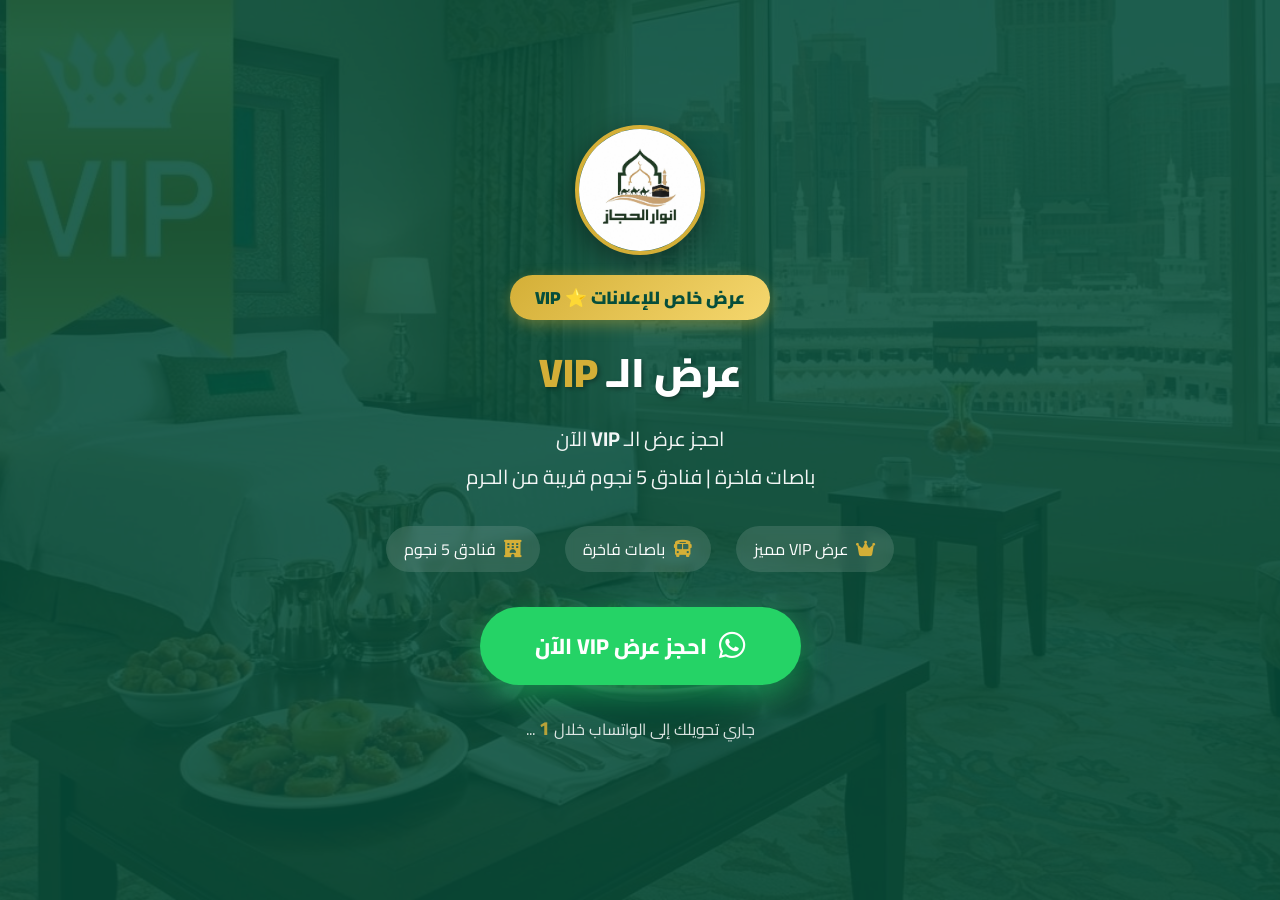
<file: whatsapp-vip.html>
<!doctype html>
<html lang="ar" dir="rtl">
  <head>
    <meta charset="UTF-8" />
    <meta name="viewport" content="width=device-width, initial-scale=1.0" />
    <title>عرض VIP | احجز الآن</title>
    <meta name="description" content="ارغب في حجز عرض ال vip - رحلات عمرة VIP من الرياض إلى مكة المكرمة | باصات فاخرة | فنادق 5 نجوم | احجز الآن عبر الواتساب" />
    <link rel="icon" type="image/jpeg" href="images/logo.jpg" />
    <!-- Open Graph للإعلانات -->
    <meta property="og:type" content="website" />
    <meta property="og:title" content="عرض VIP" />
    <meta property="og:description" content="احجز عرض الـ VIP الآن - رحلات عمرة فاخرة من الرياض إلى مكة | اضغط للتواصل واتساب" />
    <meta property="og:image" content="images/logo.jpg" />
    <meta name="theme-color" content="#064e3b" />
    <link rel="preconnect" href="https://fonts.googleapis.com">
    <link rel="preconnect" href="https://fonts.gstatic.com" crossorigin>
    <link href="https://fonts.googleapis.com/css2?family=Cairo:wght@400;600;700;900&display=swap" rel="stylesheet">
    <link rel="stylesheet" href="https://cdnjs.cloudflare.com/ajax/libs/font-awesome/6.5.1/css/all.min.css">
    <style>
      * {
        margin: 0;
        padding: 0;
        box-sizing: border-box;
      }

      body {
        font-family: 'Cairo', sans-serif;
        min-height: 100vh;
        display: flex;
        align-items: center;
        justify-content: center;
        background: url('images/vip.jpg') center/cover no-repeat;
        position: relative;
        overflow: hidden;
      }

      body::before {
        content: '';
        position: absolute;
        top: 0;
        left: 0;
        right: 0;
        bottom: 0;
        background: rgba(6, 78, 59, 0.88);
      }

      .container {
        position: relative;
        z-index: 1;
        text-align: center;
        color: #fff;
        padding: 40px 20px;
        max-width: 700px;
        width: 100%;
      }

      .logo-img {
        width: 130px;
        height: 130px;
        border-radius: 50%;
        object-fit: cover;
        margin: 0 auto 20px;
        display: block;
        border: 4px solid #d4af37;
        box-shadow: 0 10px 30px rgba(0, 0, 0, 0.4);
        animation: pulse 2s infinite;
        background: #fff;
      }

      @keyframes pulse {
        0% { box-shadow: 0 0 0 0 rgba(37, 211, 102, 0.7); }
        70% { box-shadow: 0 0 0 22px rgba(37, 211, 102, 0); }
        100% { box-shadow: 0 0 0 0 rgba(37, 211, 102, 0); }
      }

      h1 {
        font-size: 2.5rem;
        font-weight: 900;
        margin-bottom: 10px;
        text-shadow: 2px 2px 4px rgba(0, 0, 0, 0.3);
      }

      .highlight {
        color: #d4af37;
      }

      .vip-badge {
        display: inline-block;
        background: linear-gradient(135deg, #d4af37, #f5d76e);
        color: #064e3b;
        font-weight: 900;
        padding: 6px 25px;
        border-radius: 30px;
        margin-bottom: 15px;
        font-size: 1.1rem;
        box-shadow: 0 5px 15px rgba(212, 175, 55, 0.4);
      }

      .subtitle {
        font-size: 1.25rem;
        opacity: 0.95;
        margin-bottom: 30px;
        line-height: 1.9;
      }

      .features {
        display: flex;
        justify-content: center;
        gap: 25px;
        margin-bottom: 35px;
        flex-wrap: wrap;
      }

      .feature {
        display: flex;
        align-items: center;
        gap: 8px;
        font-size: 1rem;
        background: rgba(255,255,255,0.12);
        padding: 8px 18px;
        border-radius: 30px;
        backdrop-filter: blur(5px);
      }

      .feature i {
        color: #d4af37;
        font-size: 1.1rem;
      }

      .whatsapp-btn {
        display: inline-flex;
        align-items: center;
        gap: 12px;
        background: #25D366;
        color: #fff;
        padding: 19px 55px;
        border-radius: 60px;
        font-size: 1.35rem;
        font-weight: 800;
        text-decoration: none;
        transition: all 0.3s ease;
        font-family: 'Cairo', sans-serif;
        border: none;
        cursor: pointer;
        box-shadow: 0 10px 30px rgba(37, 211, 102, 0.45);
        animation: bounce 2s infinite;
      }

      @keyframes bounce {
        0%, 100% { transform: translateY(0); }
        50% { transform: translateY(-8px); }
      }

      .whatsapp-btn:hover {
        background: #128C7E;
        transform: scale(1.05);
      }

      .whatsapp-btn i {
        font-size: 1.9rem;
      }

      .auto-redirect {
        margin-top: 25px;
        font-size: 1rem;
        opacity: 0.85;
      }

      .timer {
        color: #d4af37;
        font-weight: 800;
        font-size: 1.2rem;
      }

      .loading {
        margin-top: 18px;
        display: flex;
        justify-content: center;
        gap: 8px;
      }

      .loading span {
        width: 12px;
        height: 12px;
        background: #d4af37;
        border-radius: 50%;
        animation: loading 1.4s infinite ease-in-out both;
      }

      .loading span:nth-child(1) { animation-delay: -0.32s; }
      .loading span:nth-child(2) { animation-delay: -0.16s; }

      @keyframes loading {
        0%, 80%, 100% { transform: scale(0); }
        40% { transform: scale(1); }
      }

      @media (max-width: 480px) {
        h1 { font-size: 1.9rem; }
        .subtitle { font-size: 1.05rem; }
        .whatsapp-btn { padding: 16px 35px; font-size: 1.15rem; }
        .logo-img { width: 110px; height: 110px; }
      }
    </style>
  </head>
  <body>
    <div class="container">
      <!-- اللوجو من الصور -->
      <img src="images/logo.jpg" alt="عرض VIP" class="logo-img" />

      <div class="vip-badge">عرض خاص للإعلانات ⭐ VIP</div>
      <h1>عرض الـ <span class="highlight">VIP</span></h1>
      <p class="subtitle">
        احجز عرض الـ <strong>VIP</strong> الآن<br>
        باصات فاخرة | فنادق 5 نجوم قريبة من الحرم
      </p>
      <div class="features">
        <div class="feature">
          <i class="fas fa-crown"></i>
          <span>عرض VIP مميز</span>
        </div>
        <div class="feature">
          <i class="fas fa-bus"></i>
          <span>باصات فاخرة</span>
        </div>
        <div class="feature">
          <i class="fas fa-hotel"></i>
          <span>فنادق 5 نجوم</span>
        </div>
      </div>
      <a href="https://wa.me/966535916616?text=%D8%A7%D8%B1%D8%BA%D8%A8%20%D9%81%D9%8A%20%D8%AD%D8%AC%D8%B2%20%D8%B9%D8%B1%D8%B6%20%D8%A7%D9%84%20vip" class="whatsapp-btn" id="whatsappBtn">
        <i class="fab fa-whatsapp"></i>
        احجز عرض VIP الآن
      </a>
      <p class="auto-redirect">جاري تحويلك إلى الواتساب خلال <span class="timer" id="timer">2</span> ...</p>
      <div class="loading">
        <span></span>
        <span></span>
        <span></span>
      </div>
    </div>

    <script>
      const whatsappUrl = 'https://wa.me/966535916616?text=' + encodeURIComponent('ارغب في حجز عرض ال vip');

      // تحديث الزر لضمان نفس الرابط
      document.getElementById('whatsappBtn').href = whatsappUrl;

      // عدّاد + تحويل تلقائي بعد ثانيتين (علشان البكسل يلحق يسجل زيارة الإعلان)
      let seconds = 2;
      const timerEl = document.getElementById('timer');
      const countdown = setInterval(() => {
        seconds--;
        if (seconds <= 0) {
          clearInterval(countdown);
          window.location.href = whatsappUrl;
        } else {
          timerEl.textContent = seconds;
        }
      }, 1000);

      // تحويل فوري احتياطي بعد 2.5 ثانية لو العدّاد وقف لأي سبب
      setTimeout(() => {
        window.location.href = whatsappUrl;
      }, 2500);
    </script>
  </body>
</html>
</file>
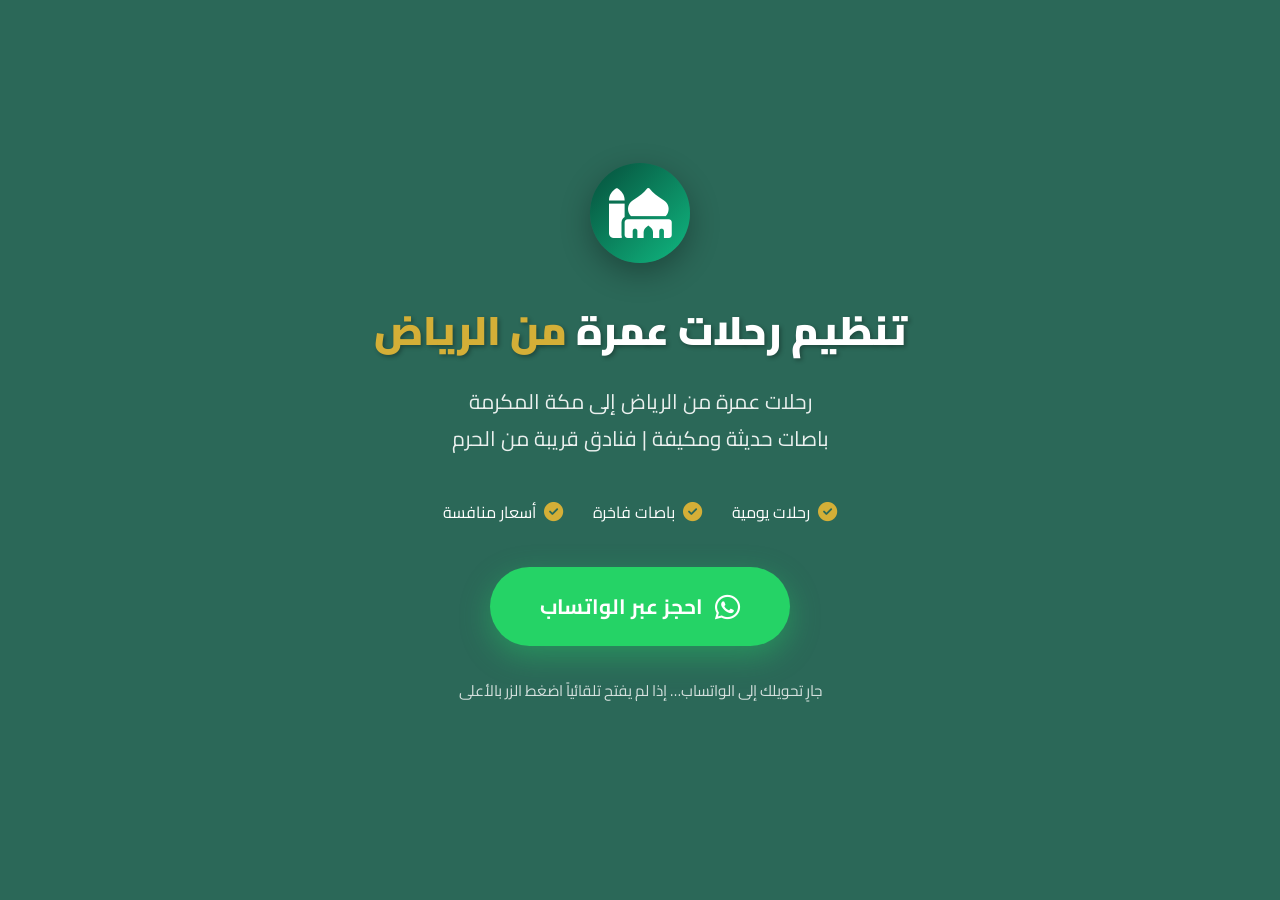
<file: whatsapp.html>
<!doctype html>
<html lang="ar" dir="rtl">
  <head>
    <meta charset="UTF-8" />
    <meta name="viewport" content="width=device-width, initial-scale=1.0" />
    <title>تنظيم رحلات عمرة من الرياض | احجز رحلتك الآن</title>
    <meta name="description" content="رحلات عمرة من الرياض إلى مكة المكرمة | باصات حديثة ومكيفة | فنادق قريبة من الحرم | احجز الآن عبر الواتساب" />
    <link rel="preconnect" href="https://fonts.googleapis.com">
    <link rel="preconnect" href="https://fonts.gstatic.com" crossorigin>
    <link href="https://fonts.googleapis.com/css2?family=Cairo:wght@400;600;700;900&display=swap" rel="stylesheet">
    <link rel="stylesheet" href="https://cdnjs.cloudflare.com/ajax/libs/font-awesome/6.5.1/css/all.min.css">

    <!-- TikTok Pixel Code Start -->
    <script>
    !function (w, d, t) {
      w.TiktokAnalyticsObject=t;var ttq=w[t]=w[t]||[];ttq.methods=["page","track","identify","instances","debug","on","off","once","ready","alias","group","enableCookie","disableCookie","holdConsent","revokeConsent","grantConsent"],ttq.setAndDefer=function(t,e){t[e]=function(){t.push([e].concat(Array.prototype.slice.call(arguments,0)))}};for(var i=0;i<ttq.methods.length;i++)ttq.setAndDefer(ttq,ttq.methods[i]);ttq.instance=function(t){for(
    var e=ttq._i[t]||[],n=0;n<ttq.methods.length;n++)ttq.setAndDefer(e,ttq.methods[n]);return e},ttq.load=function(e,n){var r="https://analytics.tiktok.com/i18n/pixel/events.js",o=n&&n.partner;ttq._i=ttq._i||{},ttq._i[e]=[],ttq._i[e]._u=r,ttq._t=ttq._t||{},ttq._t[e]=+new Date,ttq._o=ttq._o||{},ttq._o[e]=n||{};n=document.createElement("script")
    ;n.type="text/javascript",n.async=!0,n.src=r+"?sdkid="+e+"&lib="+t;e=document.getElementsByTagName("script")[0];e.parentNode.insertBefore(n,e)};

      ttq.load('DB0RS2BC77U04C8LVQL0');
      ttq.page();
    }(window, document, 'ttq');
    </script>
    <!-- TikTok Pixel Code End -->

    <!-- تحويل فوري للواتساب بعد تسجيل الحدث في البيكسل -->
    <script>
      var WA_URL = 'https://wa.me/966559029157?text=' + encodeURIComponent('السلام عليكم، أريد الاستفسار عن رحلات العمرة');
      var EVENT_DATA = {
        contents: [{
          content_id: 'umrah-riyadh',
          content_type: 'product',
          content_name: 'رحلات عمرة من الرياض'
        }]
      };
      var redirected = false;
      function goToWhatsApp() {
        if (redirected) return;
        redirected = true;
        window.location.replace(WA_URL);
      }

      ttq.track('Contact', EVENT_DATA);
      // أول ما البيكسل يحمّل نستنى لحظة عشان الحدث يتبعت، ثم نحوّل
      ttq.ready(function () { setTimeout(goToWhatsApp, 300); });
      // حد أقصى للانتظار لو البيكسل اتأخر أو اتمنع
      setTimeout(goToWhatsApp, 1200);
    </script>

    <style>
      * {
        margin: 0;
        padding: 0;
        box-sizing: border-box;
      }

      body {
        font-family: 'Cairo', sans-serif;
        min-height: 100vh;
        display: flex;
        align-items: center;
        justify-content: center;
        background: url('https://images.unsplash.com/photo-1565552645632-d725f8bfc19a?w=1920&q=80') center/cover no-repeat;
        position: relative;
        overflow: hidden;
      }

      body::before {
        content: '';
        position: absolute;
        top: 0;
        left: 0;
        right: 0;
        bottom: 0;
        background: rgba(6, 78, 59, 0.85);
      }

      .container {
        position: relative;
        z-index: 1;
        text-align: center;
        color: #fff;
        padding: 40px 20px;
        max-width: 700px;
      }

      .logo {
        width: 100px;
        height: 100px;
        background: linear-gradient(135deg, #064e3b, #10b981);
        border-radius: 50%;
        display: flex;
        align-items: center;
        justify-content: center;
        margin: 0 auto 30px;
        font-size: 50px;
        box-shadow: 0 10px 30px rgba(0, 0, 0, 0.3);
        animation: pulse 2s infinite;
      }

      @keyframes pulse {
        0% { box-shadow: 0 0 0 0 rgba(37, 211, 102, 0.7); }
        70% { box-shadow: 0 0 0 20px rgba(37, 211, 102, 0); }
        100% { box-shadow: 0 0 0 0 rgba(37, 211, 102, 0); }
      }

      h1 {
        font-size: 2.5rem;
        font-weight: 900;
        margin-bottom: 15px;
        text-shadow: 2px 2px 4px rgba(0, 0, 0, 0.3);
      }

      .highlight {
        color: #d4af37;
      }

      .subtitle {
        font-size: 1.3rem;
        opacity: 0.9;
        margin-bottom: 40px;
        line-height: 1.8;
      }

      .features {
        display: flex;
        justify-content: center;
        gap: 30px;
        margin-bottom: 40px;
        flex-wrap: wrap;
      }

      .feature {
        display: flex;
        align-items: center;
        gap: 8px;
        font-size: 1rem;
      }

      .feature i {
        color: #d4af37;
        font-size: 1.2rem;
      }

      .whatsapp-btn {
        display: inline-flex;
        align-items: center;
        gap: 12px;
        background: #25D366;
        color: #fff;
        padding: 20px 50px;
        border-radius: 60px;
        font-size: 1.3rem;
        font-weight: 700;
        text-decoration: none;
        transition: all 0.3s ease;
        font-family: 'Cairo', sans-serif;
        border: none;
        cursor: pointer;
        box-shadow: 0 10px 30px rgba(37, 211, 102, 0.4);
        animation: bounce 2s infinite;
      }

      @keyframes bounce {
        0%, 100% { transform: translateY(0); }
        50% { transform: translateY(-10px); }
      }

      .whatsapp-btn:hover {
        background: #128C7E;
        transform: scale(1.05);
        box-shadow: 0 15px 40px rgba(37, 211, 102, 0.5);
      }

      .whatsapp-btn i {
        font-size: 1.8rem;
      }

      .auto-redirect {
        margin-top: 30px;
        font-size: 0.95rem;
        opacity: 0.8;
      }

      .timer {
        color: #d4af37;
        font-weight: 700;
      }

      .loading {
        margin-top: 20px;
        display: flex;
        justify-content: center;
        gap: 8px;
      }

      .loading span {
        width: 12px;
        height: 12px;
        background: #d4af37;
        border-radius: 50%;
        animation: loading 1.4s infinite ease-in-out both;
      }

      .loading span:nth-child(1) { animation-delay: -0.32s; }
      .loading span:nth-child(2) { animation-delay: -0.16s; }

      @keyframes loading {
        0%, 80%, 100% { transform: scale(0); }
        40% { transform: scale(1); }
      }
    </style>
  </head>
  <body>
    <div class="container">
      <div class="logo">
        <i class="fas fa-mosque"></i>
      </div>
      <h1>تنظيم رحلات عمرة <span class="highlight">من الرياض</span></h1>
      <p class="subtitle">
        رحلات عمرة من الرياض إلى مكة المكرمة<br>
        باصات حديثة ومكيفة | فنادق قريبة من الحرم
      </p>
      <div class="features">
        <div class="feature">
          <i class="fas fa-check-circle"></i>
          <span>رحلات يومية</span>
        </div>
        <div class="feature">
          <i class="fas fa-check-circle"></i>
          <span>باصات فاخرة</span>
        </div>
        <div class="feature">
          <i class="fas fa-check-circle"></i>
          <span>أسعار منافسة</span>
        </div>
      </div>
      <a href="https://wa.me/966559029157?text=%D8%A7%D9%84%D8%B3%D9%84%D8%A7%D9%85%20%D8%B9%D9%84%D9%8A%D9%83%D9%85%D8%8C%20%D8%A3%D8%B1%D9%8A%D8%AF%20%D8%A7%D9%84%D8%A7%D8%B3%D8%AA%D9%81%D8%B3%D8%A7%D8%B1%20%D8%B9%D9%86%20%D8%B1%D8%AD%D9%84%D8%A7%D8%AA%20%D8%A7%D9%84%D8%B9%D9%85%D8%B1%D8%A9" class="whatsapp-btn" id="whatsappBtn">
        <i class="fab fa-whatsapp"></i>
        احجز عبر الواتساب
      </a>
      <p class="auto-redirect">جارٍ تحويلك إلى الواتساب… إذا لم يفتح تلقائياً اضغط الزر بالأعلى</p>
      <div class="loading" aria-hidden="true"><span></span><span></span><span></span></div>
    </div>

    <script>
      // زر احتياطي لو التحويل التلقائي ما اشتغلش
      (function () {
        var btn = document.getElementById('whatsappBtn');
        btn.href = WA_URL;
        btn.addEventListener('click', function (e) {
          e.preventDefault();
          ttq.track('ClickButton', EVENT_DATA);
          setTimeout(function () { window.location.href = WA_URL; }, 300);
        });
      })();
    </script>

  </body>
</html>
</file>
<file: styles.css>
/* ============================================================
   شعائر مكة — نظام التصميم
   الخط: Cairo (خط متغيّر 400..900) لكل الموقع
   ============================================================ */
:root{
  /* ---------- الخطوط ---------- */
  --font:'Cairo',system-ui,-apple-system,'Segoe UI',Tahoma,sans-serif;

  /* سلّم أحجام مرن (يتمدد مع عرض الشاشة) */
  --fs-xs:clamp(.76rem,.74rem + .1vw,.83rem);
  --fs-sm:clamp(.86rem,.83rem + .14vw,.94rem);
  --fs-base:clamp(.97rem,.94rem + .16vw,1.06rem);
  --fs-md:clamp(1.05rem,1rem + .25vw,1.18rem);
  --fs-lg:clamp(1.15rem,1.06rem + .38vw,1.35rem);
  --fs-xl:clamp(1.3rem,1.15rem + .6vw,1.6rem);
  --fs-2xl:clamp(1.6rem,1.32rem + 1.1vw,2.2rem);
  --fs-3xl:clamp(1.95rem,1.5rem + 1.9vw,2.85rem);
  --fs-4xl:clamp(2.15rem,1.5rem + 3.1vw,3.6rem);

  /* ارتفاعات أسطر مناسبة للعربية */
  --lh-tight:1.35;
  --lh-snug:1.55;
  --lh-body:1.85;

  /* ---------- الألوان ---------- */
  --primary-color:#064e3b;
  --primary-dark:#03251c;
  --primary-mid:#0a6b50;
  --primary-light:#10b981;
  --secondary-color:#d4af37;
  --secondary-light:#e9c767;
  --secondary-dark:#a8841c;
  --sand:#faf7ee;
  --wa:#25D366;
  --wa-dark:#128C7E;
  --call:#0b63e5;
  --call-dark:#084cb0;
  --white:#fff;
  --ink:#16201d;
  --ink-soft:#3b4a45;
  --gray:#6b7a75;
  --light-gray:#f4f7f5;
  --border-color:#e4eae7;

  /* ---------- المسافات والحدود ---------- */
  --space-section:clamp(64px,6.5vw,104px);
  --radius-sm:12px;
  --radius:18px;
  --radius-lg:24px;
  --radius-xl:30px;

  --shadow-xs:0 2px 8px rgba(6,40,30,.06);
  --shadow:0 8px 24px -12px rgba(6,40,30,.18);
  --shadow-md:0 14px 34px -16px rgba(6,40,30,.24);
  --shadow-lg:0 26px 60px -24px rgba(6,60,45,.35);
  --transition:all .3s cubic-bezier(.4,0,.2,1);
}

/* ===== الأساسيات ===== */
*{margin:0;padding:0;box-sizing:border-box}
html{scroll-behavior:smooth;-webkit-text-size-adjust:100%}
body{
  font-family:var(--font);
  font-size:var(--fs-base);
  font-weight:400;
  line-height:var(--lh-body);
  letter-spacing:0;              /* العربية لا تُباعد حروفها */
  color:var(--ink);
  background:var(--white);
  overflow-x:hidden;
  -webkit-font-smoothing:antialiased;
  text-rendering:optimizeLegibility;
}
h1,h2,h3,h4,h5{
  font-family:var(--font);
  font-weight:900;
  line-height:var(--lh-tight);
  color:var(--primary-color);
  text-wrap:balance;
}
h4,h5{font-weight:800}
p{text-wrap:pretty}
a{text-decoration:none;color:inherit;transition:var(--transition)}
ul{list-style:none}
img{max-width:100%;height:auto;display:block}
button,input,select,textarea{font:inherit;letter-spacing:0}
b,strong{font-weight:800}
bdo,.num{font-variant-numeric:tabular-nums}

:focus-visible{outline:3px solid var(--secondary-color);outline-offset:3px;border-radius:6px}

.container{width:100%;max-width:1200px;margin-inline:auto;padding-inline:clamp(16px,4vw,26px)}
section{padding-block:var(--space-section)}

/* ===== الهيدر ===== */
.header{
  position:fixed;top:0;right:0;left:0;z-index:1000;
  background:rgba(255,255,255,.92);
  backdrop-filter:blur(14px);
  border-bottom:1px solid rgba(6,78,59,.07);
  box-shadow:var(--shadow-xs);
  padding-block:10px;
  transition:transform .35s ease,box-shadow .3s ease;
}
.header.header-hidden{transform:translateY(-110%)}
.header-content{display:flex;align-items:center;justify-content:space-between;gap:16px}

/* الشعار */
.logo{display:flex;align-items:center;gap:12px}
.logo-mark{
  position:relative;width:52px;height:52px;flex:0 0 52px;
  background:linear-gradient(140deg,#053f30 0%,#0a7a5c 55%,#12b981 100%);
  border:2px solid var(--secondary-color);
  border-radius:15px;
  display:grid;place-items:center;
  color:#f7e7a6;font-size:25px;
  box-shadow:0 8px 20px -8px rgba(6,78,59,.55),inset 0 1px 0 rgba(255,255,255,.35);
  overflow:hidden;
}
.logo-mark::after{content:'';position:absolute;inset:auto -8px -8px auto;width:32px;height:32px;background:radial-gradient(circle,rgba(212,175,55,.5),transparent 70%)}
.logo-shine{position:absolute;top:0;right:-60%;width:50%;height:100%;background:linear-gradient(100deg,transparent,rgba(255,255,255,.45),transparent);transform:skewX(-20deg);animation:shine 4s infinite}
@keyframes shine{0%{right:-60%}60%,100%{right:140%}}
.logo-mark.sm{width:46px;height:46px;flex-basis:46px;font-size:22px;border-radius:13px}
.logo-text{display:flex;flex-direction:column;line-height:1.25}
.logo-text strong{font-size:var(--fs-lg);font-weight:900;color:var(--primary-color)}
.logo-text strong em{font-style:normal;color:var(--secondary-dark)}
.logo-text small{font-size:var(--fs-xs);color:var(--gray);font-weight:700;display:flex;align-items:center;gap:5px}
.logo-text small i{color:var(--secondary-color);font-size:.66rem}
.logo-text.light strong{color:#fff}
.logo-text.light small{color:#b9c2bf}

/* القائمة */
.nav ul{display:flex;gap:clamp(16px,2.2vw,30px)}
.nav a{font-weight:700;font-size:var(--fs-sm);color:var(--ink-soft);position:relative;padding-block:6px}
.nav a::after{content:'';position:absolute;bottom:0;right:0;width:0;height:2.5px;border-radius:99px;background:linear-gradient(90deg,var(--secondary-color),var(--primary-light));transition:var(--transition)}
.nav a:hover::after,.nav a.active::after{width:100%}
.nav a:hover,.nav a.active{color:var(--primary-color)}

.header-actions{display:flex;align-items:center;gap:10px}
.btn-call-top{
  display:flex;align-items:center;gap:10px;
  border:2px solid var(--primary-color);color:var(--primary-color);
  padding:6px 13px 6px 15px;border-radius:99px;font-weight:800;line-height:1.2;
}
.btn-call-top i{background:var(--primary-color);color:#fff;width:33px;height:33px;border-radius:50%;display:grid;place-items:center;font-size:14px;transition:var(--transition)}
.btn-call-top span{display:flex;flex-direction:column;font-size:var(--fs-xs)}
.btn-call-top span bdo{font-size:var(--fs-sm);font-weight:900}
.btn-call-top:hover{background:var(--primary-color);color:#fff}
.btn-call-top:hover i{background:#fff;color:var(--primary-color)}
.header-actions .btn-whatsapp{
  display:inline-flex;align-items:center;gap:8px;background:var(--wa);color:#fff;
  padding:11px 20px;border-radius:99px;font-weight:800;font-size:var(--fs-sm);
  box-shadow:0 10px 20px -8px rgba(37,211,102,.65);
}
.header-actions .btn-whatsapp:hover{background:var(--wa-dark);transform:translateY(-2px)}
.menu-toggle{display:none;flex-direction:column;gap:5px;background:none;border:none;cursor:pointer;padding:8px}
.menu-toggle span{width:26px;height:3px;background:var(--primary-color);border-radius:2px;transition:var(--transition)}
.menu-toggle.active span:nth-child(1){transform:translateY(8px) rotate(45deg)}
.menu-toggle.active span:nth-child(2){opacity:0}
.menu-toggle.active span:nth-child(3){transform:translateY(-8px) rotate(-45deg)}

/* ===== الأزرار ===== */
.btn{
  display:inline-flex;align-items:center;justify-content:center;gap:10px;
  padding:14px 26px;border-radius:99px;
  font-weight:800;font-size:var(--fs-sm);line-height:1.3;
  cursor:pointer;border:none;transition:var(--transition);text-align:center;
}
.btn-primary{background:var(--wa);color:#fff;box-shadow:0 12px 24px -12px rgba(37,211,102,.8)}
.btn-primary:hover{background:var(--wa-dark);transform:translateY(-3px)}
.btn-gold{background:linear-gradient(135deg,var(--secondary-light),#c39a1f);color:#2b2103;box-shadow:0 12px 24px -12px rgba(212,175,55,.8)}
.btn-gold:hover{transform:translateY(-3px);filter:brightness(1.05)}
.btn-dark{background:#13201c;color:#fff}
.btn-dark:hover{background:#000;transform:translateY(-3px)}
.btn-call{background:var(--call);color:#fff;box-shadow:0 12px 24px -12px rgba(11,99,229,.8)}
.btn-call:hover{background:var(--call-dark);transform:translateY(-3px)}
.btn-outline-call{border:2px solid #cbdcff;color:var(--call);background:#f2f6ff}
.btn-outline-call:hover{background:var(--call);border-color:var(--call);color:#fff}
.btn-lg,.btn-big{padding:16px 26px;font-size:var(--fs-md)}
.btn-sm{padding:10px 24px;font-size:var(--fs-sm)}
.btn-block{width:100%}
.icon-call{width:52px;height:52px;flex:0 0 52px;border-radius:50%;background:#f2f6ff;color:var(--call);display:grid;place-items:center;font-size:18px;border:2px solid #cbdcff}
.icon-call:hover{background:var(--call);color:#fff;transform:translateY(-3px)}

/* ===== عناوين الأقسام ===== */
.section-header{text-align:center;margin-inline:auto;margin-bottom:clamp(34px,4vw,54px);max-width:740px}
.kicker{
  display:inline-block;background:#e8f5ee;color:var(--primary-color);
  border:1px solid #c4e5d4;font-weight:800;font-size:var(--fs-xs);
  padding:6px 17px;border-radius:99px;margin-bottom:14px;
}
.kicker.light{background:rgba(255,255,255,.14);color:#ffe9a8;border-color:rgba(255,255,255,.28)}
.section-header h2{font-size:var(--fs-3xl);margin-bottom:12px}
.section-header p{color:var(--gray);font-size:var(--fs-md);line-height:var(--lh-snug)}
.why-us .section-header h2{color:#fff}
.why-us .section-header p{color:rgba(255,255,255,.82)}

/* ============================================================
   الهيرو — خلفية الكعبة
   ============================================================ */
.hero{
  position:relative;display:flex;align-items:center;
  min-height:100svh;
  padding-block:clamp(120px,15vh,168px) clamp(64px,8vh,92px);
  overflow:hidden;background:var(--primary-dark);
}
.hero-bg{
  position:absolute;inset:0;
  background:url('images/kaaba-hero.webp') center 32%/cover no-repeat;
  transform:scale(1.04);
}
.hero-veil{
  position:absolute;inset:0;
  background:
    linear-gradient(to left,rgba(2,20,15,.96) 0%,rgba(3,34,26,.9) 36%,rgba(4,45,34,.5) 64%,rgba(4,45,34,.18) 100%),
    linear-gradient(to top,rgba(2,18,14,.88) 0%,transparent 45%);
}
.hero-grid{
  position:relative;z-index:2;
  display:grid;grid-template-columns:minmax(0,1.08fr) minmax(0,.92fr);
  gap:clamp(30px,4vw,56px);align-items:center;
}

/* شريط علوي */
.hero-pill{
  display:inline-flex;align-items:center;gap:10px;
  background:rgba(255,255,255,.1);border:1px solid rgba(255,255,255,.24);
  color:#ffe9a8;font-weight:700;font-size:var(--fs-sm);
  padding:8px 18px;border-radius:99px;backdrop-filter:blur(8px);margin-bottom:20px;
}
.hero-pill .dot{width:9px;height:9px;border-radius:50%;background:#2bff88;box-shadow:0 0 0 5px rgba(43,255,136,.18);animation:blink 1.8s infinite}
@keyframes blink{50%{opacity:.45}}

/* العنوان الرئيسي — خط Cairo */
.hero-title{
  font-family:var(--font);
  font-weight:900;
  color:#fff;
  line-height:1.28;
  margin-bottom:16px;
  display:flex;flex-direction:column;gap:2px;
}
.hero-title .t-main{font-size:var(--fs-4xl);text-shadow:0 4px 24px rgba(0,0,0,.45)}
.hero-title .t-gold{
  font-size:var(--fs-3xl);font-weight:800;
  background:linear-gradient(90deg,#fff3cd 0%,var(--secondary-light) 45%,var(--secondary-color) 100%);
  -webkit-background-clip:text;background-clip:text;color:transparent;
  width:fit-content;
}
.hero-desc{
  color:rgba(255,255,255,.86);font-size:var(--fs-md);
  line-height:var(--lh-body);max-width:56ch;margin-bottom:22px;
}
.hero-desc b{color:#ffe9a8;font-weight:800}

/* شرائح المزايا */
.hero-chips{display:flex;flex-wrap:wrap;gap:9px;margin-bottom:26px}
.hero-chips li{
  display:inline-flex;align-items:center;gap:8px;
  background:rgba(255,255,255,.09);border:1px solid rgba(255,255,255,.18);
  color:#fff;font-size:var(--fs-sm);font-weight:700;
  padding:8px 15px;border-radius:99px;backdrop-filter:blur(6px);
}
.hero-chips i{color:var(--secondary-light);font-size:.95em}

/* أزرار الحجز */
.hero-cta{display:flex;gap:12px;flex-wrap:wrap;margin-bottom:26px}
.btn-call .call-ic{width:40px;height:40px;border-radius:50%;background:rgba(255,255,255,.22);display:grid;place-items:center;font-size:16px;animation:ring 2s infinite}
@keyframes ring{0%{box-shadow:0 0 0 0 rgba(255,255,255,.45)}70%{box-shadow:0 0 0 12px rgba(255,255,255,0)}100%{box-shadow:0 0 0 0 rgba(255,255,255,0)}}
.btn-call .call-tx{display:flex;flex-direction:column;align-items:flex-start;line-height:1.25}
.btn-call .call-tx small{font-size:var(--fs-xs);opacity:.9;font-weight:600}
.btn-call .call-tx bdo{font-size:var(--fs-md);font-weight:900}

/* شريط الثقة */
.hero-trust{
  display:flex;align-items:center;gap:clamp(14px,2vw,26px);
  background:rgba(255,255,255,.07);border:1px solid rgba(255,255,255,.14);
  border-radius:var(--radius);padding:14px 22px;max-width:540px;backdrop-filter:blur(8px);
}
.trust-item{display:flex;flex-direction:column;gap:1px}
.trust-item strong{color:#fff;font-size:var(--fs-lg);font-weight:900;line-height:1.2}
.trust-item small{color:rgba(255,255,255,.7);font-size:var(--fs-xs);font-weight:600}
.trust-item .stars{color:#ffcf3f;font-size:var(--fs-sm);line-height:1}
.trust-sep{width:1px;align-self:stretch;min-height:40px;background:rgba(255,255,255,.18)}

/* ---------- كارت الحجز السريع ---------- */
.hero-card{
  background:#fff;border-radius:var(--radius-lg);overflow:hidden;
  box-shadow:0 34px 70px -28px rgba(0,0,0,.6);
  border-top:5px solid var(--secondary-color);
}
.hero-card-head{background:linear-gradient(135deg,var(--primary-color),var(--primary-mid));color:#fff;padding:20px 24px 18px}
.hero-card-head h3{font-size:var(--fs-lg);color:#fff;margin-bottom:3px;display:flex;align-items:center;gap:9px}
.hero-card-head h3 i{color:#ffe9a8}
.hero-card-head p{font-size:var(--fs-xs);opacity:.85;line-height:1.5}
.hero-card-body{padding:20px 22px}

.field{display:block}
.field + .field,.hero-row,.switch-line,.hero-card-body > .btn,.hero-note{margin-top:14px}
.field-label{display:block;font-weight:800;font-size:var(--fs-xs);color:var(--primary-color);margin-bottom:7px}

.pkg-pick{display:grid;grid-template-columns:1fr 1fr;gap:8px}
.pkg-pick button{
  border:2px solid var(--border-color);background:#f8faf9;border-radius:var(--radius-sm);
  padding:11px 8px;font-weight:800;font-size:var(--fs-sm);cursor:pointer;
  color:var(--ink-soft);transition:var(--transition);
}
.pkg-pick button:hover{border-color:#bfe0cf;background:#f1f9f4}
.pkg-pick button.on{border-color:var(--primary-color);background:#e8f5ee;color:var(--primary-color);box-shadow:0 6px 14px -8px rgba(6,78,59,.5)}

.hero-row{display:grid;grid-template-columns:1fr 1fr;gap:10px}
.counter{
  display:flex;align-items:center;justify-content:space-between;gap:4px;
  background:#f8faf9;border:2px solid var(--border-color);border-radius:var(--radius-sm);padding:5px;
}
.counter button{
  width:34px;height:34px;flex:0 0 34px;border-radius:9px;border:none;
  background:var(--primary-color);color:#fff;font-size:1.25rem;font-weight:900;
  cursor:pointer;display:grid;place-items:center;line-height:1;transition:var(--transition);
}
.counter button:hover{background:var(--primary-mid)}
.counter button:disabled{background:#c8d3cf;cursor:not-allowed}
.counter-val{flex:1;text-align:center;font-weight:900;font-size:var(--fs-sm);color:var(--primary-color);white-space:nowrap}
.counter.is-off{opacity:.45}

.switch-line{display:flex;align-items:center;gap:9px;cursor:pointer;font-size:var(--fs-xs);font-weight:700;color:var(--ink-soft);background:#f8faf9;border:1px dashed var(--border-color);border-radius:var(--radius-sm);padding:10px 12px}
.switch-line input{width:17px;height:17px;accent-color:var(--primary-color);cursor:pointer;flex:0 0 17px}
.switch-line:hover{border-color:#bfe0cf;background:#f1f9f4}

.hero-note{font-size:var(--fs-xs);color:var(--gray);background:var(--light-gray);border-radius:var(--radius-sm);padding:10px 12px;line-height:1.7}
.hero-note i{color:var(--primary-light)}
.hero-card-foot{
  display:flex;flex-wrap:wrap;gap:8px 16px;justify-content:space-between;
  background:var(--sand);border-top:1px dashed #e3cf7a;
  padding:12px 22px;font-size:var(--fs-xs);color:#6b5a0a;font-weight:700;
}
.hero-card-foot i{color:var(--secondary-dark);margin-left:5px}

/* سهم النزول */
.scroll-hint{position:absolute;bottom:20px;left:50%;transform:translateX(-50%);width:26px;height:44px;border:2px solid rgba(255,255,255,.55);border-radius:99px;display:flex;justify-content:center;padding-top:8px;z-index:3}
.scroll-hint span{width:5px;height:10px;border-radius:99px;background:#ffe9a8;animation:drop 1.7s infinite}
@keyframes drop{0%{transform:translateY(0);opacity:1}100%{transform:translateY(14px);opacity:0}}

/* ===== الشريط المتحرك ===== */
.marquee{background:linear-gradient(90deg,#b8931f,var(--secondary-light),#b8931f);overflow:hidden;padding:10px 0;white-space:nowrap}
.marquee-track{display:inline-flex;gap:36px;animation:slide 24s linear infinite;color:#241d03;font-weight:800;font-size:var(--fs-sm)}
.marquee:hover .marquee-track{animation-play-state:paused}
@keyframes slide{to{transform:translateX(50%)}}
.marquee-track i{margin-left:6px}

/* ===== الباقات ===== */
.services{background:var(--light-gray)}
.services-grid{display:grid;grid-template-columns:repeat(auto-fit,minmax(255px,1fr));gap:clamp(18px,2vw,26px)}
.service-card{background:#fff;border-radius:var(--radius-lg);overflow:hidden;box-shadow:var(--shadow);border:1px solid var(--border-color);display:flex;flex-direction:column;transition:var(--transition)}
.service-card:hover{transform:translateY(-8px);box-shadow:var(--shadow-lg)}
.vip-card{border:2px solid var(--secondary-color)}
.service-image{position:relative;aspect-ratio:16/11;overflow:hidden}
.service-image img{width:100%;height:100%;object-fit:cover;transition:transform .5s ease}
.service-card:hover .service-image img{transform:scale(1.07)}
.img-tag{position:absolute;top:13px;right:13px;background:var(--primary-color);color:#fff;font-size:var(--fs-xs);font-weight:800;padding:5px 13px;border-radius:99px;box-shadow:var(--shadow)}
.img-tag.gold{background:linear-gradient(135deg,var(--secondary-light),#b8931f);color:#241d03}
.img-tag.dark{background:rgba(0,0,0,.68);backdrop-filter:blur(4px)}
.service-body{padding:22px 20px;display:flex;flex-direction:column;flex:1}
.service-body h3{font-size:var(--fs-lg);margin-bottom:7px}
.service-body p{color:var(--gray);font-size:var(--fs-sm);line-height:var(--lh-snug);margin-bottom:14px}
.mini-list{margin-bottom:18px}
.mini-list li{display:flex;align-items:flex-start;gap:9px;padding:7px 0;border-bottom:1px dashed var(--border-color);font-size:var(--fs-sm);font-weight:600;color:var(--ink-soft);line-height:1.6}
.mini-list li i{color:var(--primary-light);font-size:.78rem;margin-top:7px}
.card-actions{margin-top:auto;display:flex;gap:10px;align-items:center}
.card-actions .btn{flex:1;padding:13px 10px}

/* ===== جدول المقارنة ===== */
.compare{background:#fff}
.table-wrap{overflow-x:auto;border-radius:var(--radius);box-shadow:var(--shadow-md);border:1px solid var(--border-color);-webkit-overflow-scrolling:touch}
.compare-table{width:100%;border-collapse:collapse;min-width:640px;background:#fff}
.compare-table th,.compare-table td{padding:15px 13px;text-align:center;font-size:var(--fs-sm);line-height:1.6}
.compare-table thead th{background:var(--primary-color);color:#fff;font-size:var(--fs-base);font-weight:800}
.compare-table thead th.hl{background:var(--primary-mid)}
.compare-table thead th.vip{background:linear-gradient(135deg,#c39a1f,var(--secondary-light));color:#241d03}
.compare-table tbody tr:nth-child(even){background:#f7faf8}
.compare-table tbody td:first-child{font-weight:800;color:var(--primary-color);background:#eef6f1}
.compare-table .cta-row td{background:#fff;border-top:2px solid var(--border-color)}

/* ===== الباصات ===== */
.buses{background:linear-gradient(180deg,var(--light-gray),#fff)}
.buses-grid{display:grid;grid-template-columns:1fr 1fr;gap:clamp(18px,2vw,26px)}
.bus-card{background:#fff;border-radius:var(--radius-lg);overflow:hidden;box-shadow:var(--shadow);border:1px solid var(--border-color);transition:var(--transition)}
.bus-card:hover{transform:translateY(-8px);box-shadow:var(--shadow-lg)}
.bus-card.vip{border:2px solid var(--secondary-color)}
.bus-img{position:relative;aspect-ratio:16/10;overflow:hidden}
.bus-img img{width:100%;height:100%;object-fit:cover;transition:transform .5s ease}
.bus-card:hover .bus-img img{transform:scale(1.05)}
.bus-body{padding:24px 22px}
.bus-body h3{font-size:var(--fs-lg);margin-bottom:4px;display:flex;align-items:center;gap:9px}
.bus-body h3 i{color:var(--secondary-dark)}
.bus-sub{color:var(--gray);font-weight:700;font-size:var(--fs-sm);margin-bottom:12px}
.bus-body ul li{display:flex;gap:9px;align-items:flex-start;padding:6px 0;font-weight:600;font-size:var(--fs-sm);color:var(--ink-soft);line-height:1.6}
.bus-body ul i{color:var(--primary-light);font-size:.78rem;margin-top:7px}

/* ===== معارض الصور ===== */
.gallery-title{
  display:flex;align-items:center;gap:10px;justify-content:center;
  font-size:var(--fs-lg);margin:clamp(34px,4vw,50px) 0 18px;text-align:center;
}
.gallery-title i{color:var(--secondary-dark);font-size:.9em}
.gallery{display:grid;gap:14px}
.gallery-4{grid-template-columns:repeat(4,1fr)}
.gallery-5{grid-template-columns:repeat(3,1fr)}   /* عنصر عريض + 4 عناصر = صفّان مكتملان */
.gallery figure{
  position:relative;margin:0;overflow:hidden;border-radius:var(--radius);
  box-shadow:var(--shadow);border:1px solid var(--border-color);background:var(--light-gray);
}
.gallery figure.wide{grid-column:span 2}
.gallery img{width:100%;aspect-ratio:4/3;object-fit:cover;transition:transform .55s ease}
.gallery figure.wide img{aspect-ratio:8/3}
.gallery figure:hover img{transform:scale(1.06)}
.gallery figcaption{
  position:absolute;inset:auto 0 0 0;
  padding:22px 14px 10px;
  background:linear-gradient(to top,rgba(0,0,0,.78),transparent);
  color:#fff;font-size:var(--fs-xs);font-weight:800;
}

/* ===== الفنادق ===== */
.hotels{background:#fff}
.hotels-grid{display:grid;grid-template-columns:1fr 1fr;gap:clamp(28px,4vw,55px);align-items:center}
.hotels-imgs{position:relative;display:grid;grid-template-columns:1fr 1fr;gap:13px}
.hotels-imgs img{border:1px solid var(--border-color);box-shadow:var(--shadow)}
.hotels-imgs .big{grid-column:1/-1;width:100%;aspect-ratio:16/10;object-fit:cover;border-radius:var(--radius-lg)}
.hotels-imgs .small{width:100%;aspect-ratio:4/3;object-fit:cover;border-radius:var(--radius)}
.hotels-badge{
  position:absolute;inset:auto auto 16px 16px;
  background:var(--primary-color);color:#fff;font-weight:800;font-size:var(--fs-xs);
  padding:10px 18px;border-radius:99px;box-shadow:var(--shadow-lg);
}
.hotels-badge i{color:var(--secondary-color)}
.hotels-copy h2{font-size:var(--fs-2xl);margin-bottom:12px}
.hotels-copy p{color:var(--gray);margin-bottom:20px;line-height:var(--lh-body)}
.hotels-points{display:flex;gap:12px;margin-bottom:22px}
.hotels-points div{flex:1;background:var(--light-gray);border-radius:var(--radius);padding:15px 10px;text-align:center;border:1px solid var(--border-color)}
.hotels-points i{color:var(--secondary-dark);font-size:1.15rem}
.hotels-points b{display:block;color:var(--primary-color);font-size:var(--fs-sm)}
.hotels-points small{color:var(--gray);font-size:var(--fs-xs)}
.hotels-cta{display:flex;gap:12px;flex-wrap:wrap}

/* ===== لماذا نحن ===== */
.why-us{background:linear-gradient(135deg,var(--primary-color) 0%,var(--primary-dark) 100%);color:#fff}
.why-us-grid{display:grid;grid-template-columns:repeat(auto-fit,minmax(235px,1fr));gap:clamp(16px,2vw,24px)}
.why-us-card{background:rgba(255,255,255,.08);padding:32px 24px;border-radius:var(--radius-lg);text-align:center;backdrop-filter:blur(10px);border:1px solid rgba(255,255,255,.12);transition:var(--transition)}
.why-us-card:hover{background:rgba(255,255,255,.14);transform:translateY(-6px)}
.why-us-icon{width:64px;height:64px;background:linear-gradient(135deg,var(--secondary-light),#b8931f);border-radius:50%;display:grid;place-items:center;margin:0 auto 16px;font-size:24px;color:#241d03}
.why-us-card h3{font-size:var(--fs-md);color:#fff;margin-bottom:9px}
.why-us-card p{color:rgba(255,255,255,.85);font-size:var(--fs-sm);line-height:var(--lh-snug)}

/* ===== من نحن ===== */
.about-content{display:grid;grid-template-columns:1.1fr .9fr;gap:clamp(30px,4vw,55px);align-items:center}
.about-text h2{font-size:var(--fs-2xl);margin-bottom:16px}
.about-text p{color:var(--gray);margin-bottom:14px;line-height:var(--lh-body)}
.about-stats{display:flex;gap:clamp(20px,4vw,38px);margin:26px 0}
.stat{text-align:center}
.stat-number{display:block;font-size:var(--fs-2xl);font-weight:900;color:var(--primary-color);line-height:1.2}
.stat-label{color:var(--gray);font-size:var(--fs-sm)}
.about-cta{display:flex;gap:12px;flex-wrap:wrap}
.about-image{display:flex;justify-content:center}
.about-card{
  background:linear-gradient(135deg,var(--primary-color),#0da271);
  padding:48px 34px;border-radius:var(--radius-xl);text-align:center;color:#fff;
  box-shadow:var(--shadow-lg);max-width:380px;width:100%;border:2px solid rgba(212,175,55,.5);
}
.about-kaaba{width:84px;height:84px;border-radius:50%;background:rgba(255,255,255,.14);border:2px solid var(--secondary-color);display:grid;place-items:center;font-size:36px;margin:0 auto 14px;color:#ffe9a8}
.about-card h3{font-size:var(--fs-xl);color:#fff;margin-bottom:6px}
.about-card p{color:rgba(255,255,255,.86);font-size:var(--fs-sm)}
.about-mini{display:flex;gap:8px;justify-content:center;margin-top:16px;flex-wrap:wrap}
.about-mini span{background:rgba(255,255,255,.15);padding:6px 13px;border-radius:99px;font-size:var(--fs-xs);font-weight:700}
.about-mini i{color:#7dffb0}

/* ===== الأسئلة الشائعة ===== */
.faq{background:var(--light-gray)}
.faq-list{max-width:820px;margin-inline:auto}
.faq-item{background:#fff;border-radius:var(--radius);margin-bottom:12px;overflow:hidden;box-shadow:var(--shadow-xs);border:1px solid var(--border-color);transition:var(--transition)}
.faq-item.active{box-shadow:var(--shadow);border-color:#cde8db}
.faq-question{padding:19px 22px;display:flex;align-items:center;justify-content:space-between;gap:14px;cursor:pointer}
.faq-question:hover{background:#f7faf8}
.faq-question h3{font-size:var(--fs-md);font-weight:800}
.faq-question i{color:var(--primary-color);transition:var(--transition);flex:0 0 auto}
.faq-item.active .faq-question i{transform:rotate(180deg)}
.faq-answer{padding-inline:22px;max-height:0;overflow:hidden;transition:max-height .35s ease,padding .35s ease}
.faq-item.active .faq-answer{padding-bottom:20px;max-height:340px}
.faq-answer p{color:var(--gray);font-size:var(--fs-sm);line-height:var(--lh-body)}

/* ===== تواصل ===== */
.contact-grid{display:grid;grid-template-columns:1fr 1fr;gap:clamp(24px,3vw,40px)}
.contact-info{display:flex;flex-direction:column;gap:16px}
.contact-card{background:#fff;padding:26px;border-radius:var(--radius);box-shadow:var(--shadow-xs);text-align:center;border:1px solid var(--border-color)}
.contact-card.wa{border:2px solid #b9ecc9;background:#f4fdf7}
.contact-card.call{border:2px solid #c3d8ff;background:#f4f8ff}
.contact-icon{width:58px;height:58px;background:linear-gradient(135deg,var(--primary-color),var(--primary-light));border-radius:50%;display:grid;place-items:center;margin:0 auto 12px;color:#fff;font-size:23px}
.call .contact-icon{background:linear-gradient(135deg,var(--call),#4d8dff)}
.contact-card h3{font-size:var(--fs-md);margin-bottom:5px}
.contact-card p{color:var(--ink-soft);margin-bottom:13px;font-weight:800;font-size:var(--fs-md)}
.contact-card small{font-weight:500;font-size:var(--fs-xs);color:var(--gray)}
.contact-form{background:#fff;padding:clamp(22px,3vw,34px);border-radius:var(--radius-lg);box-shadow:var(--shadow);border:1px solid var(--border-color)}
.contact-form h3{font-size:var(--fs-lg);margin-bottom:20px;text-align:center}
.form-group{margin-bottom:14px}
.form-group input,.form-group textarea{
  width:100%;padding:13px 16px;border:2px solid var(--border-color);
  border-radius:var(--radius-sm);font-size:var(--fs-base);background:#fbfcfb;transition:var(--transition);
}
.form-group input::placeholder,.form-group textarea::placeholder{color:#9aa8a3}
.form-group input:focus,.form-group textarea:focus{outline:none;border-color:var(--primary-color);background:#fff}
.form-group textarea{resize:vertical;min-height:112px;line-height:var(--lh-snug)}

/* ===== الفوتر ===== */
.footer{background:#0d1310;color:#fff;padding:clamp(48px,6vw,70px) 0 26px}
.footer-content{display:grid;grid-template-columns:repeat(auto-fit,minmax(215px,1fr));gap:clamp(24px,3vw,36px);margin-bottom:40px}
.footer-logo{display:flex;align-items:center;gap:12px;margin-bottom:14px}
.footer-section p{color:#97a3a0;line-height:var(--lh-body);font-size:var(--fs-sm)}
.footer-section h4{font-size:var(--fs-md);color:#fff;margin-bottom:16px}
.footer-section ul li{margin-bottom:9px}
.footer-section ul a{color:#97a3a0;font-size:var(--fs-sm)}
.footer-section ul a:hover{color:var(--primary-light);padding-right:5px}
.footer-contact p{display:flex;align-items:center;gap:10px;margin-bottom:9px;color:#c2cac8;font-size:var(--fs-sm)}
.footer-contact i{color:var(--primary-light);width:16px}
.social-links{display:flex;gap:11px;margin-top:15px}
.social-links a{width:42px;height:42px;background:rgba(255,255,255,.08);border-radius:50%;display:grid;place-items:center;transition:var(--transition)}
.social-links a:hover{background:var(--wa);transform:translateY(-3px)}
.footer-bottom{border-top:1px solid rgba(255,255,255,.1);padding-top:22px;text-align:center;color:#8b9794;font-size:var(--fs-xs)}

/* ===== أزرار عائمة ===== */
.float-stack{position:fixed;bottom:22px;left:20px;display:flex;flex-direction:column;gap:11px;z-index:999}
.whatsapp-float,.call-float{position:relative;width:58px;height:58px;border-radius:50%;display:grid;place-items:center;color:#fff;font-size:27px;transition:var(--transition)}
.whatsapp-float{background:var(--wa);box-shadow:0 6px 20px rgba(37,211,102,.5);animation:pulse 2.2s infinite}
.call-float{background:var(--call);box-shadow:0 6px 20px rgba(11,99,229,.5);font-size:21px;animation:pulseBlue 2.6s infinite}
.whatsapp-float:hover,.call-float:hover{transform:scale(1.08)}
.float-stack .tip{position:absolute;left:68px;top:50%;transform:translateY(-50%);background:#111;color:#fff;font-size:var(--fs-xs);font-weight:800;padding:5px 12px;border-radius:99px;white-space:nowrap;opacity:0;pointer-events:none;transition:var(--transition)}
.float-stack a:hover .tip{opacity:1}
@keyframes pulse{0%{box-shadow:0 0 0 0 rgba(37,211,102,.7)}70%{box-shadow:0 0 0 15px rgba(37,211,102,0)}100%{box-shadow:0 0 0 0 rgba(37,211,102,0)}}
@keyframes pulseBlue{0%{box-shadow:0 0 0 0 rgba(11,99,229,.6)}70%{box-shadow:0 0 0 14px rgba(11,99,229,0)}100%{box-shadow:0 0 0 0 rgba(11,99,229,0)}}
.scroll-top{position:fixed;bottom:22px;right:20px;width:48px;height:48px;background:var(--primary-color);border-radius:50%;display:grid;place-items:center;color:#fff;font-size:18px;cursor:pointer;border:none;opacity:0;visibility:hidden;transition:var(--transition);z-index:998}
.scroll-top.visible{opacity:1;visibility:visible}
.scroll-top:hover{background:var(--primary-mid);transform:translateY(-3px)}

/* ============================================================
   الاستجابة للشاشات
   ============================================================ */
@media(max-width:1100px){
  .hero-grid{grid-template-columns:1fr;gap:34px;max-width:720px}
  .hero-desc{max-width:none}
}
@media(max-width:992px){
  .nav{display:none;position:absolute;top:100%;right:0;left:0;background:#fff;box-shadow:var(--shadow-lg);padding:16px 24px;border-bottom:1px solid var(--border-color)}
  .nav.active{display:block}
  .nav ul{flex-direction:column;gap:2px}
  .nav a{display:block;padding:11px 4px;border-bottom:1px solid var(--border-color);font-size:var(--fs-base)}
  .nav a::after{display:none}
  .menu-toggle{display:flex}
  .header-actions{display:none}
  .about-content,.contact-grid,.hotels-grid,.buses-grid{grid-template-columns:1fr}
  .gallery-4,.gallery-5{grid-template-columns:1fr 1fr}
  .gallery figure.wide{grid-column:span 2}
  .gallery figure.wide img{aspect-ratio:16/7}
}
@media(max-width:600px){
  .hero{min-height:auto;padding-block:112px 58px}
  .hero-bg{background-position:center 28%}
  .hero-veil{background:linear-gradient(to top,rgba(2,18,14,.96) 0%,rgba(3,32,25,.9) 55%,rgba(4,45,34,.72) 100%)}
  .hero-title .t-gold{width:auto}
  .hero-cta{flex-direction:column;align-items:stretch}
  .hero-cta .btn{width:100%}
  .btn-call{justify-content:flex-start;gap:14px}
  .hero-trust{flex-wrap:wrap;gap:14px 18px;justify-content:space-between;padding:14px 18px}
  .trust-sep{display:none}
  .trust-item{flex:1;min-width:88px}
  .hero-row{grid-template-columns:1fr}
  .hero-card-foot{flex-direction:column;gap:6px}
  .hotels-points{flex-direction:column}
  .hotels-badge{inset:14px 14px auto auto}   /* فوق الصورة الكبيرة بدل تغطية الصور الصغيرة */
  .about-stats{flex-wrap:wrap;gap:18px;justify-content:space-between}
  .gallery{gap:11px}
  .float-stack{bottom:14px;left:12px}
  .whatsapp-float,.call-float{width:52px;height:52px;font-size:24px}
  .call-float{font-size:19px}
  .scroll-top{bottom:14px;right:12px;width:44px;height:44px}
}
/* الهواتف الصغيرة جداً: المعارض تبقى عمودين حتى لا تطول الصفحة */
@media(max-width:360px){
  .pkg-pick{grid-template-columns:1fr}
  .hero-card-body,.hero-card-head{padding-inline:16px}
}


/* ===== تقليل الحركة ===== */
@media(prefers-reduced-motion:reduce){
  *,*::before,*::after{animation-duration:.01ms!important;animation-iteration-count:1!important;transition-duration:.01ms!important;scroll-behavior:auto!important}
  .marquee-track{animation:none}
}

/* ===== الطباعة ===== */
@media print{
  .header,.float-stack,.scroll-top,.marquee,.scroll-hint,.hero-bg,.hero-veil{display:none!important}
  body{color:#000}
}
</file>
